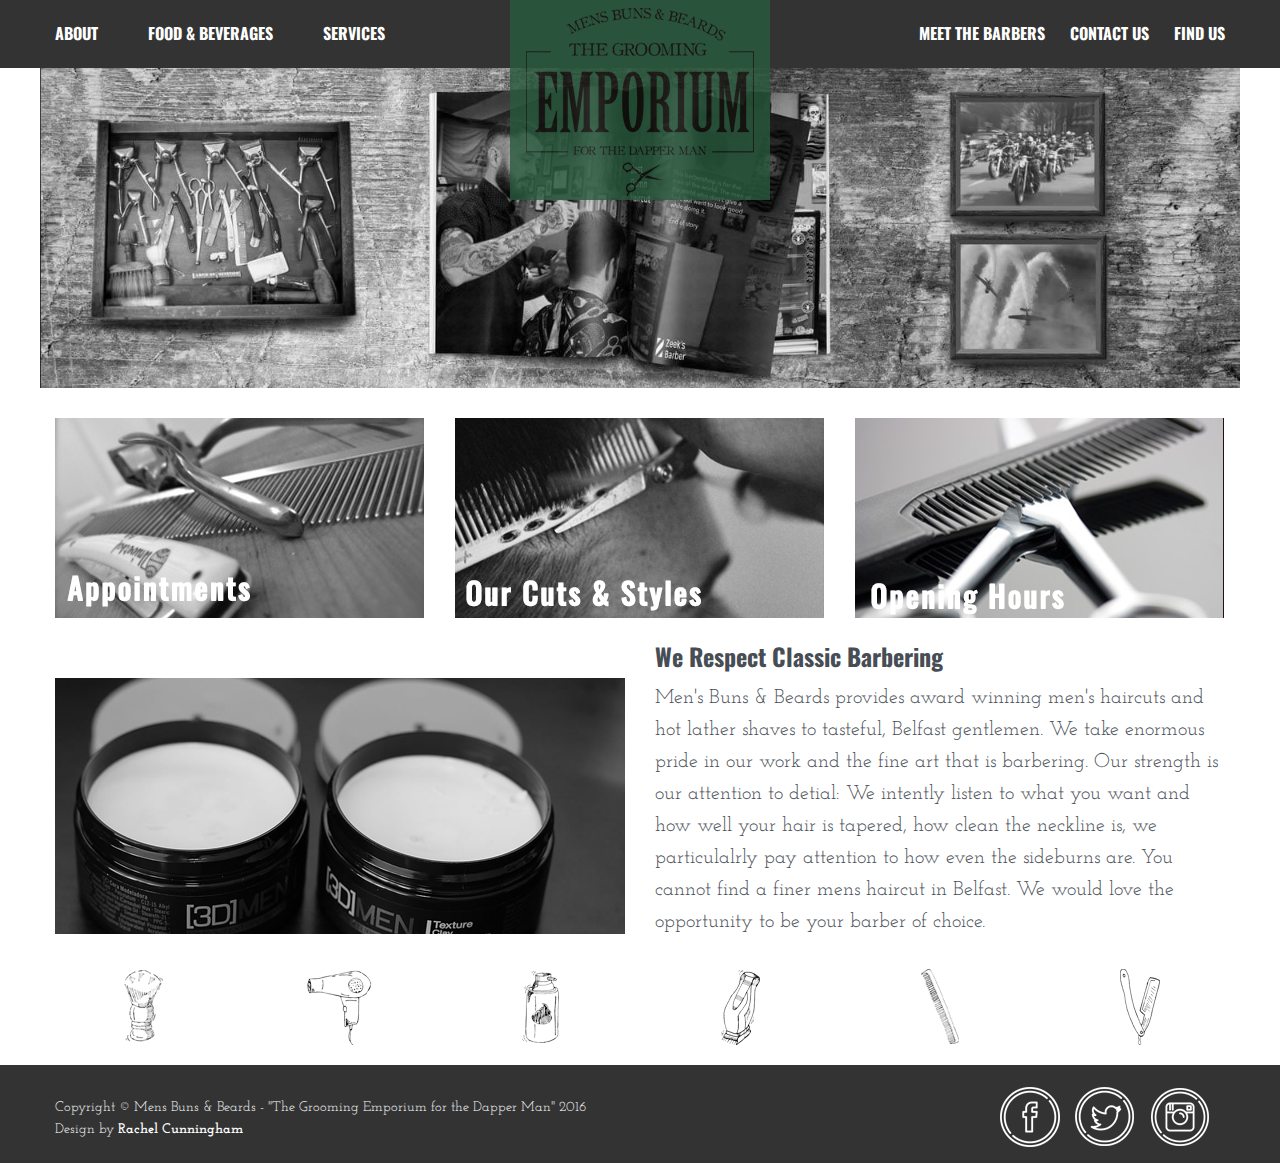
<file: index.html>
<!doctype html>
<html class="no-js" lang="en">
  <head>
    <meta charset="utf-8" />
    <meta http-equiv="x-ua-compatible" content="ie=edge">
    <meta name="viewport" content="width=device-width, initial-scale=1.0" />
    <title>MENS BUNS & BEARDS - "A GROOMING EMPORIUM FOR THE DAPPER MAN"           </title>
    <link rel="stylesheet" href="css/foundation.min.css" />
    <link rel="stylesheet" href="css/style.css" />
    <link href='https://fonts.googleapis.com/css?family=Josefin+Slab' rel='stylesheet' type='text/css'>
    <link href='https://fonts.googleapis.com/css?family=Oswald' rel='stylesheet' type='text/css'>
  </head>
  <body>

<div class="header-block">
  <div class="row">
      
        <div class="large-5 medium-4 small-12 columns">
            <ul class="navigation-left">
                <li><a href="about.html">ABOUT</a></li>
                <li><a href="food.html">FOOD & BEVERAGES</a></li>
                <li><a href="services.html">SERVICES</a></li>
            </ul>
        </div><!-- End Div Navigation Left -->
      
         <div class="large-2 large-centered medium-4 small-2 columns" id="logo-block">
            <div id="green-block">
                <a href="index.html"><img src="img/mbbweblogo.png" alt="mens buns and beards logo"></a>
            </div>
        </div><!-- End Div Green Block-->
      
         <div class="large-5 medium-4 small-12 columns">
            <ul class="navigation-right">
                <li><a href="find.html">FIND US</a></li>
                <li><a href="contact.html">CONTACT US</a></li>
                <li><a href="barbersjames.html">MEET THE BARBERS</a></li>
            </ul>
        </div><!-- End Div Navigation Block -->
      
    </div><!-- End Div Row-->
</div><!--End Div Header Block -->

<div id="banner">
      <div class="row">
            <img class="header" src="img/home.png" alt="Magazine Home Page Image">
      </div><!-- End Div Row-->
</div><!-- End Div Banner -->
    
      
      
<div class="row about-section">
        <div class="large-4 medium-4 small-4 columns">
               <div id="linkstext">
                    <div id="linksimages">
                        <div id="links-text">
                        </div><!-- End Div Links Text-->
                    </div><!-- End Div Links Images -->
                                <a href="contact.html"><img class="hover" src="img/comblink.png" alt="comb and scissors link"></a>
                </div><!-- End Div Links Text-->
        </div><!-- End Div -->
        
        <div class="large-4 medium-4 small-4 columns">
                <div id="linkstext">
                    <div id="linksimages">
                        <div id="links-text"> 
                        </div><!-- End Div Links Text  -->
                    </div><!-- End Div Links Images -->     
                                <a href="services.html"><img class="hover" src="img/cuttinglink.png" alt="man getting hairbut link"></a>
                </div><!-- End Div Links Text -->
        </div><!-- End Div -->
    
        
        <div class="large-4 medium-4 small-4 columns">
                 <div id="linkstext">
                    <div id="linksimages">
                        <div id="links-text">
                        </div><!-- End Div Links Text-->
                    </div><!-- End Div Links Images -->               
                                <a href="find.html"><img class="hover" src="img/scissorslink.png" alt="scissor link"></a>
                </div><!-- End Div Links Text-->
        </div><!-- End Div Links Text-->
</div><!-- End Div Row About Section-->
    
    
<div class="row about-section">
        <div class="large-6 medium-12 small-12 columns">
            <div id="homescreenimage">
                <img src="img/gel.png" alt="Pot Of hairgel">
            </div><!-- End Div Home Screen Image -->
        </div><!-- End Div -->
    
        <div class="large-6 medium-12 small-12 columns">
            <h3><b>We Respect Classic Barbering</b></h3>
                <p> Men's Buns & Beards provides award winning men's haircuts and hot                    lather shaves to tasteful, Belfast gentlemen. We take enormous pride in our work and the fine art that is barbering. Our strength is our attention to detial: We intently listen to what you want and how well your hair is tapered, how clean the neckline is, we particulalrly pay attention to how even the sideburns are. You cannot find a finer mens    haircut in Belfast. We would love the opportunity to be your barber of              choice.</p>
        </div><!-- End Div About Info -->
        
        <div class="large-2 medium-4 small-4 columns">
            <div id="sketches">
                <img src="img/dusterbrush.png" alt="Duster Brush Sketch">
            </div><!-- End Div Sketches-->
        </div><!-- End Div -->
        
        <div class="large-2 medium-4 small-4 columns">
           <div id="sketches">
                <img src="img/hairdryer.png" alt="Hairdryer sketch">
           </div><!-- End Div Sketches -->
        </div><!-- End Div -->
        
        <div class="large-2 medium-4 small-4 columns">
           <div id="sketches">
                <img src="img/shavingfoam.png" alt="Shaving foam can sketch">
           </div><!-- End Div Sketches-->
        </div><!-- End Div -->
        
        <div class="large-2 medium-4 small-4 columns">
           <div id="sketches">
                <img src="img/shaver.png" alt="electric shaver sketch">
           </div><!-- End Div Sketches-->
        </div><!-- End Div -->
        
        <div class="large-2 medium-4 small-4 columns">
           <div id="sketches">
                <img src="img/combsketch.png" alt="comb sketch">
           </div><!-- End Div SKetches-->
        </div><!-- End Div -->
        
        <div class="large-2 medium-4 small-4 columns">
           <div id="sketches">
                <img src="img/razorblade.png" alt="razorblade sketch">
           </div><!-- End Div Sketches -->
        </div><!-- End Div -->
    
        
</div><!-- End Div Row About Section -->
      
    
<section id="footer">
    <div class="row">  
        <div class="large-6  medium-6 small-6 columns"> 
            <p class="text-left">
                Copyright &copy; Mens Buns & Beards - "The Grooming Emporium for                     the Dapper Man" 2016 <br /> Design by 
            <a href="mailto:rachel.cunningham99@yahoo.com">Rachel                                     Cunningham</a></p>
        </div><!-- End Div -->
        
        
    <div class="large-6  medium-6 small-6 columns">
            <p class="text-right"> 
               <a href="http://visitbelfast.com/" target="_blank">
                <img src="img/instagram1.png" name="instagram" alt="instagram logo">
                </a> 
            </p>

           
            <p class="text-right"> 
                <a href="http://www.belfasttelegraph.co.uk/" target="_blank">
                <img src="img/twitter.png" name="twitter" alt="twitter logo"> 
                </a>
            </p>
        
            
             <p class="text-right"> 
               <a href="http://www.belfastcity.gov.uk/" target="_blank">
                <img src="img/facebook.png" name="facebook" alt="facebook logo"> 
                </a>
             </p>
    </div><!-- End Div -->


    </div><!-- End Div Row -->
    
    
</section><!--Section End Footer-->

    <script src="js/vendor/jquery.min.js"></script>
    <script src="js/vendor/what-input.min.js"></script>
    <script src="js/foundation.min.js"></script>
    <script src="js/app.js"></script>
  </body>
</html>
</file>
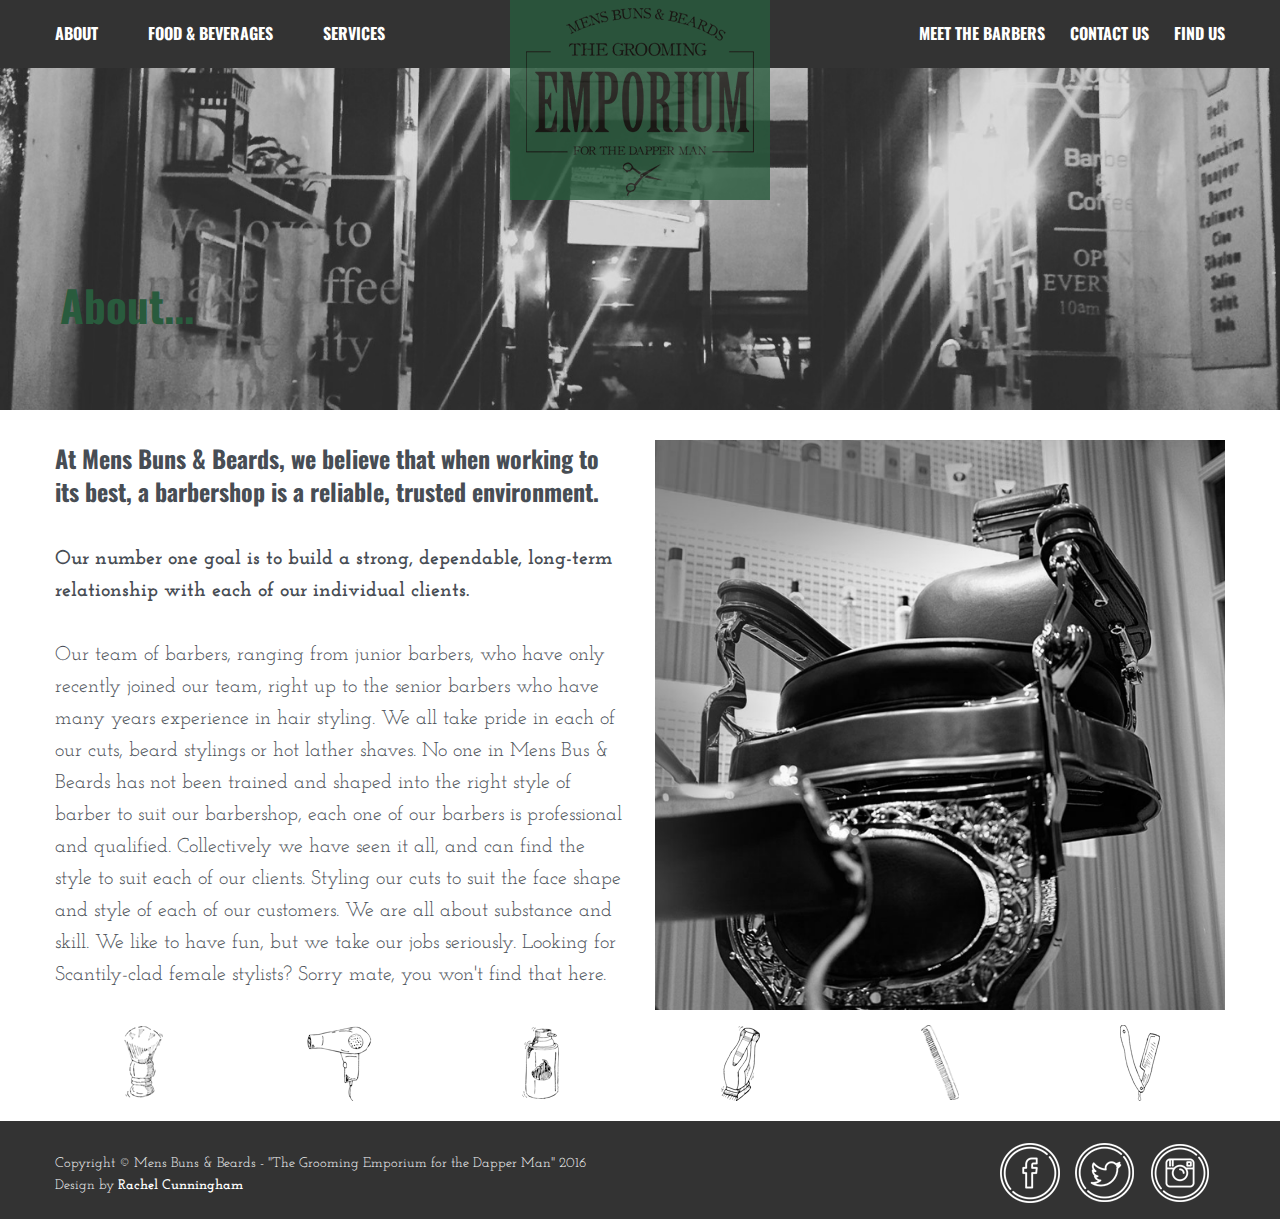
<file: about.html>
<!doctype html>
<html class="no-js" lang="en">
  <head>
    <meta charset="utf-8" />
    <meta http-equiv="x-ua-compatible" content="ie=edge">
    <meta name="viewport" content="width=device-width, initial-scale=1.0" />
    <title>ABOUT/MENS BUNS & BEARDS - "A GROOMING EMPORIUM FOR THE DAPPER MAN"</title>
    <link rel="stylesheet" href="css/foundation.min.css" />
    <link rel="stylesheet" href="css/style.css" />
    <link href='https://fonts.googleapis.com/css?family=Josefin+Slab' rel='stylesheet' type='text/css'>
    <link href='https://fonts.googleapis.com/css?family=Oswald' rel='stylesheet' type='text/css'>
  </head>
  <body>

<div class="header-block">
  <div class="row">
      
        <div class="large-5 medium-4 small-12 columns">
            <ul class="navigation-left">
                <li><a href="about.html">ABOUT</a></li>
                <li><a href="food.html">FOOD & BEVERAGES</a></li>
                <li><a href="services.html">SERVICES</a></li>
            </ul>
        </div><!-- End Div Navigation Left -->
      
         <div class="large-2 large-centered medium-4 small-2 columns" id="logo-block">
            <div id="green-block">
                <a href="index.html"><img src="img/mbbweblogo.png" alt="mens buns and beards logo"></a>
            </div>
        </div><!-- End Div Green Block-->
      
         <div class="large-5 medium-4 small-12 columns">
            <ul class="navigation-right">
                <li><a href="find.html">FIND US</a></li>
                <li><a href="contact.html">CONTACT US</a></li>
                <li><a href="barbersjames.html">MEET THE BARBERS</a></li>
            </ul>
        </div><!-- End Div Navigation Block -->
      
    </div><!-- End Div Row-->
</div><!--End Div Header Block -->

<div id="banner">
    <div class="row">
       <div id="overlay-text">
           <h2>About...</h2>
       </div><!-- End Div Overlay-Text -->
    </div><!-- End Div Row -->
            <img class="header" src="img/about.png" alt="barbershop window display">
</div><!-- End Div Banner -->
    
    
    
<div class="row about-section">
    <div id="about-text">
        <div class="large-6 medium-12 small-12 columns">
               <h3><b>At Mens Buns & Beards, we believe that when working to its best, a barbershop is a reliable, trusted environment.</b></h3>
                                                                        <br>
               <p><b>Our number one goal is to build a strong, dependable, long-term relationship with each of our individual clients.</b>
                                                                        <br>
                                                                        <br>
                    Our team of barbers, ranging from junior barbers, who have only recently joined our team, right up to the senior barbers who have many years experience in hair styling. We all take pride in each of our cuts, beard stylings or hot lather shaves. No one in Mens Bus & Beards has not been trained and shaped into the right style of barber to suit our barbershop, each one of our barbers is professional and qualified. Collectively we have seen it all, and can find the style to suit each of our clients. Styling our cuts to suit the face shape and style of each of our customers. We are all about substance and skill. We like to have fun, but we take our jobs seriously. Looking for Scantily-clad female stylists? Sorry mate, you won't find that here.</p>
        </div><!-- End Div -->  
    </div><!-- End Div About Text -->
        
    <div id="about-image">
        <div class="large-6 medium-12 small-12 columns">
            <img src="img/barberchair.png" alt="vintage style barbershop chair">  
        </div><!-- End Div -->
    </div><!-- End Div About Image -->
    
    
</div><!-- End Div About-Section-->
      
    
<div class="row about-section">
        <div class="large-8 large-centered medium-12 small-12 columns"> 
            
        </div><!-- End Div -->
    
        
        <div class="large-2 medium-4 small-4 columns">
            <div id="sketches">
                <img src="img/dusterbrush.png" alt="Duster Brush Sketch">
            </div><!-- End Div Sketches-->
        </div><!-- End Div -->
        
        <div class="large-2 medium-4 small-4 columns">
           <div id="sketches">
                <img src="img/hairdryer.png" alt="Hairdryer sketch">
           </div><!-- End Div Sketches -->
        </div><!-- End Div -->
        
        <div class="large-2 medium-4 small-4 columns">
           <div id="sketches">
                <img src="img/shavingfoam.png" alt="Shaving foam can sketch">
           </div><!-- End Div Sketches-->
        </div><!-- End Div -->
        
        <div class="large-2 medium-4 small-4 columns">
           <div id="sketches">
                <img src="img/shaver.png" alt="electric shaver sketch">
           </div><!-- End Div Sketches-->
        </div><!-- End Div -->
        
        <div class="large-2 medium-4 small-4 columns">
           <div id="sketches">
                <img src="img/combsketch.png" alt="comb sketch">
           </div><!-- End Div SKetches-->
        </div><!-- End Div -->
        
        <div class="large-2 medium-4 small-4 columns">
           <div id="sketches">
                <img src="img/razorblade.png" alt="razorblade sketch">
           </div><!-- End Div Sketches -->
        </div><!-- End Div -->
        
</div><!-- End Div About Section-->
    
<section id="footer">
    <div class="row">  
        <div class="large-6  medium-6 small-6 columns"> 
            <p class="text-left">
                Copyright &copy; Mens Buns & Beards - "The Grooming Emporium for                     the Dapper Man" 2016 <br /> Design by 
            <a href="mailto:rachel.cunningham99@yahoo.com">Rachel                                     Cunningham</a></p>
        </div><!-- End Div -->
        
        
    <div class="large-6  medium-6 small-6 columns">
            <p class="text-right"> 
               <a href="http://visitbelfast.com/" target="_blank">
                <img src="img/instagram1.png" name="instagram" alt="instagram logo">
                </a> 
            </p>

           
            <p class="text-right"> 
                <a href="http://www.belfasttelegraph.co.uk/" target="_blank">
                <img src="img/twitter.png" name="twitter" alt="twitter logo"> 
                </a>
            </p>
        
            
             <p class="text-right"> 
               <a href="http://www.belfastcity.gov.uk/" target="_blank">
                <img src="img/facebook.png" name="facebook" alt="facebook logo"> 
                </a>
             </p>
    </div><!-- End Div -->


    </div><!-- End Div Row -->
    
    
</section><!--Section End Footer-->
    <script src="js/vendor/jquery.min.js"></script>
    <script src="js/vendor/what-input.min.js"></script>
    <script src="js/foundation.min.js"></script>
    <script src="js/app.js"></script>
  </body>
</html>
</file>
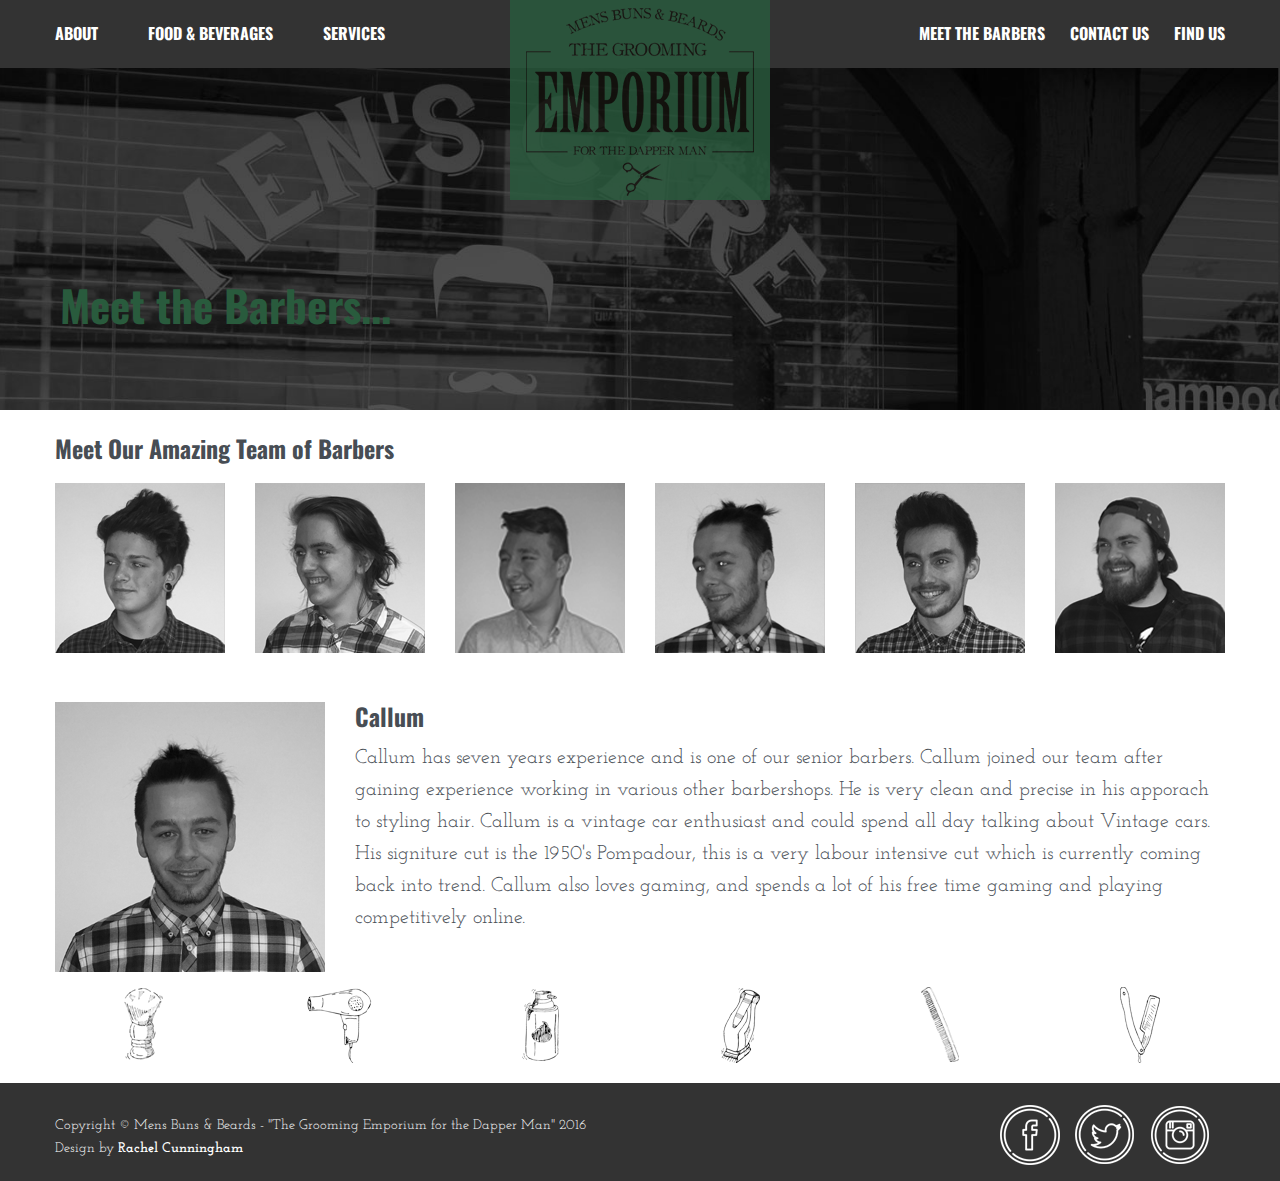
<file: barberscallum.html>
<!doctype html>
<html class="no-js" lang="en">
  <head>
    <meta charset="utf-8" />
    <meta http-equiv="x-ua-compatible" content="ie=edge">
    <meta name="viewport" content="width=device-width, initial-scale=1.0" />
    <title>CALLUMBARBERS/MENS BUNS & BEARDS - "A GROOMING EMPORIUM FOR THE DAPPER MAN"</title>
    <link rel="stylesheet" href="css/foundation.min.css" />
    <link rel="stylesheet" href="css/style.css" />
    <link href='https://fonts.googleapis.com/css?family=Josefin+Slab' rel='stylesheet' type='text/css'>
    <link href='https://fonts.googleapis.com/css?family=Oswald' rel='stylesheet' type='text/css'>
  </head>
  <body>

<div class="header-block">
  <div class="row">
      
        <div class="large-5 medium-4 small-12 columns">
            <ul class="navigation-left">
                <li><a href="about.html">ABOUT</a></li>
                <li><a href="food.html">FOOD & BEVERAGES</a></li>
                <li><a href="services.html">SERVICES</a></li>
            </ul>
        </div><!-- End Div Navigation Left -->
      
         <div class="large-2 large-centered medium-4 small-2 columns" id="logo-block">
            <div id="green-block">
                <a href="index.html"><img src="img/mbbweblogo.png" alt="mens buns and beards logo"></a>
            </div>
        </div><!-- End Div Green Block-->
      
         <div class="large-5 medium-4 small-12 columns">
            <ul class="navigation-right">
                <li><a href="find.html">FIND US</a></li>
                <li><a href="contact.html">CONTACT US</a></li>
                <li><a href="barbersjames.html">MEET THE BARBERS</a></li>
            </ul>
        </div><!-- End Div Navigation Block -->
      
    </div><!-- End Div Row-->
</div><!--End Div Header Block -->

<div id="banner">
      <div class="row">
            <div id="overlay-text">
                <h2>Meet the Barbers...</h2>
            </div><!-- End Div Overlay-Text-->
      </div><!-- End Div Row -->
                <img class="header" src="img/barbers.png">
</div><!-- End Div Banner -->
    
    
<div class="row about-section">
        <div id="meetbarbers">
            <h3><b>Meet Our Amazing Team of Barbers</b></h3>
        </div><!-- End Div Meetbarbers-->
        
        <div class="large-2 medium-4 small-6 columns">
            <div id="barbersimage">
                <a href="barbersjames.html">
                    <img class="hover" src="img/jamesside.png" alt="side view image of james the barber">
                </a>
            </div><!-- End Div barbersimage-->
        </div><!-- End Div -->
        
         <div class="large-2 medium-4 small-6 columns">
            <div id="barbersimage">
                <a href="barbersscott.html">
                    <img class="hover" src="img/scottside.png" alt="side view image of scott the barber">
                </a>
            </div><!-- End Div barbersimage-->
         </div><!-- End Div -->
        
         <div class="large-2 medium-4 small-6 columns">
            <div id="barbersimage">
                <a href="barbersluke.html">
                    <img class="hover" src="img/lukeside.png" alt="side view image of luke the barber">
                </a>
            </div><!-- End Div barbersimage -->
         </div><!-- End Div -->
        
         <div class="large-2 medium-4 small-6 columns">
            <div id="barbersimage">
                <a href="barberscallum.html">
                    <img class="hover" src="img/callumside.png" alt="side view of callum the barber">
                </a>
            </div><!-- End Div barbersimage -->
         </div><!-- End Div -->
        
         <div class="large-2 medium-4 small-6 columns">
            <div id="barbersimage">
                <a href="barbersethan.html">
                    <img class="hover" src="img/ethanside.png" alt="side view of ethan the barber">
                </a>
            </div><!-- End Div barbersimage -->
         </div><!-- End Div -->
        
         <div class="large-2 medium-4 small-6 columns">
            <div id="barbersimage">
                <a href="barbersgarry.html">
                    <img class="hover" src="img/garryside.png" alt="side view of garry the barber">
                </a>
            </div><!-- End Div barbersimage -->
         </div><!-- End Div -->
        
        <div class="large-3 medium-4 small-12 columns">
            <div id="barberprofile">
                <img src="img/callumprofile.png" alt="front view of callum the barber">
            </div><!-- End Div Barbersprofile -->
        </div><!-- End Div -->
        
        <div class="large-9 medium-8 small-12 columns">
            <div id="barberprofiletext">
                <h3><b>Callum</b></h3>
                    <p>Callum has seven years experience and is one of our senior barbers. Callum joined our team after gaining experience working in various other barbershops. He is very clean and precise in his apporach to styling hair. Callum is a vintage car enthusiast and could spend all day talking about Vintage cars. His signiture cut is the 1950's Pompadour, this is a very labour intensive cut which is currently coming back into trend. Callum also loves gaming, and spends a lot of his free time gaming and playing competitively online. </p>
            </div><!-- End Div Barbersprofile-->
        </div><!-- End Div -->
        
</div><!-- End Div Row About-section -->
      
      
      
<div class="row about-section">
        <div class="large-8 large-centered medium-12 small-12 columns">
            
        </div><!-- End Div -->
        
        <div class="large-2 medium-4 small-4 columns">
            <div id="sketches">
                <img src="img/dusterbrush.png" alt="Duster Brush Sketch">
            </div><!-- End Div Sketches-->
        </div><!-- End Div -->
        
        <div class="large-2 medium-4 small-4 columns">
           <div id="sketches">
                <img src="img/hairdryer.png" alt="Hairdryer sketch">
           </div><!-- End Div Sketches -->
        </div><!-- End Div -->
        
        <div class="large-2 medium-4 small-4 columns">
           <div id="sketches">
                <img src="img/shavingfoam.png" alt="Shaving foam can sketch">
           </div><!-- End Div Sketches-->
        </div><!-- End Div -->
        
        <div class="large-2 medium-4 small-4 columns">
           <div id="sketches">
                <img src="img/shaver.png" alt="electric shaver sketch">
           </div><!-- End Div Sketches-->
        </div><!-- End Div -->
        
        <div class="large-2 medium-4 small-4 columns">
           <div id="sketches">
                <img src="img/combsketch.png" alt="comb sketch">
           </div><!-- End Div SKetches-->
        </div><!-- End Div -->
        
        <div class="large-2 medium-4 small-4 columns">
           <div id="sketches">
                <img src="img/razorblade.png" alt="razorblade sketch">
           </div><!-- End Div Sketches -->
        </div><!-- End Div -->
    
        
</div><!-- End Div Row About-Section -->
    
    
<section id="footer">
    <div class="row">  
        <div class="large-6  medium-6 small-6 columns"> 
            <p class="text-left">
                Copyright &copy; Mens Buns & Beards - "The Grooming Emporium for                     the Dapper Man" 2016 <br /> Design by 
            <a href="mailto:rachel.cunningham99@yahoo.com">Rachel                                     Cunningham</a></p>
        </div><!-- End Div -->
        
        
    <div class="large-6  medium-6 small-6 columns">
            <p class="text-right"> 
               <a href="http://visitbelfast.com/" target="_blank">
                <img src="img/instagram1.png" name="instagram" alt="instagram logo">
                </a> 
            </p>

           
            <p class="text-right"> 
                <a href="http://www.belfasttelegraph.co.uk/" target="_blank">
                <img src="img/twitter.png" name="twitter" alt="twitter logo"> 
                </a>
            </p>
        
            
             <p class="text-right"> 
               <a href="http://www.belfastcity.gov.uk/" target="_blank">
                <img src="img/facebook.png" name="facebook" alt="facebook logo"> 
                </a>
             </p>
    </div><!-- End Div -->


    </div><!-- End Div Row -->
    
    
</section><!--Section End Footer-->

    <script src="js/vendor/jquery.min.js"></script>
    <script src="js/vendor/what-input.min.js"></script>
    <script src="js/foundation.min.js"></script>
    <script src="js/app.js"></script>
  </body>
</html>
</file>
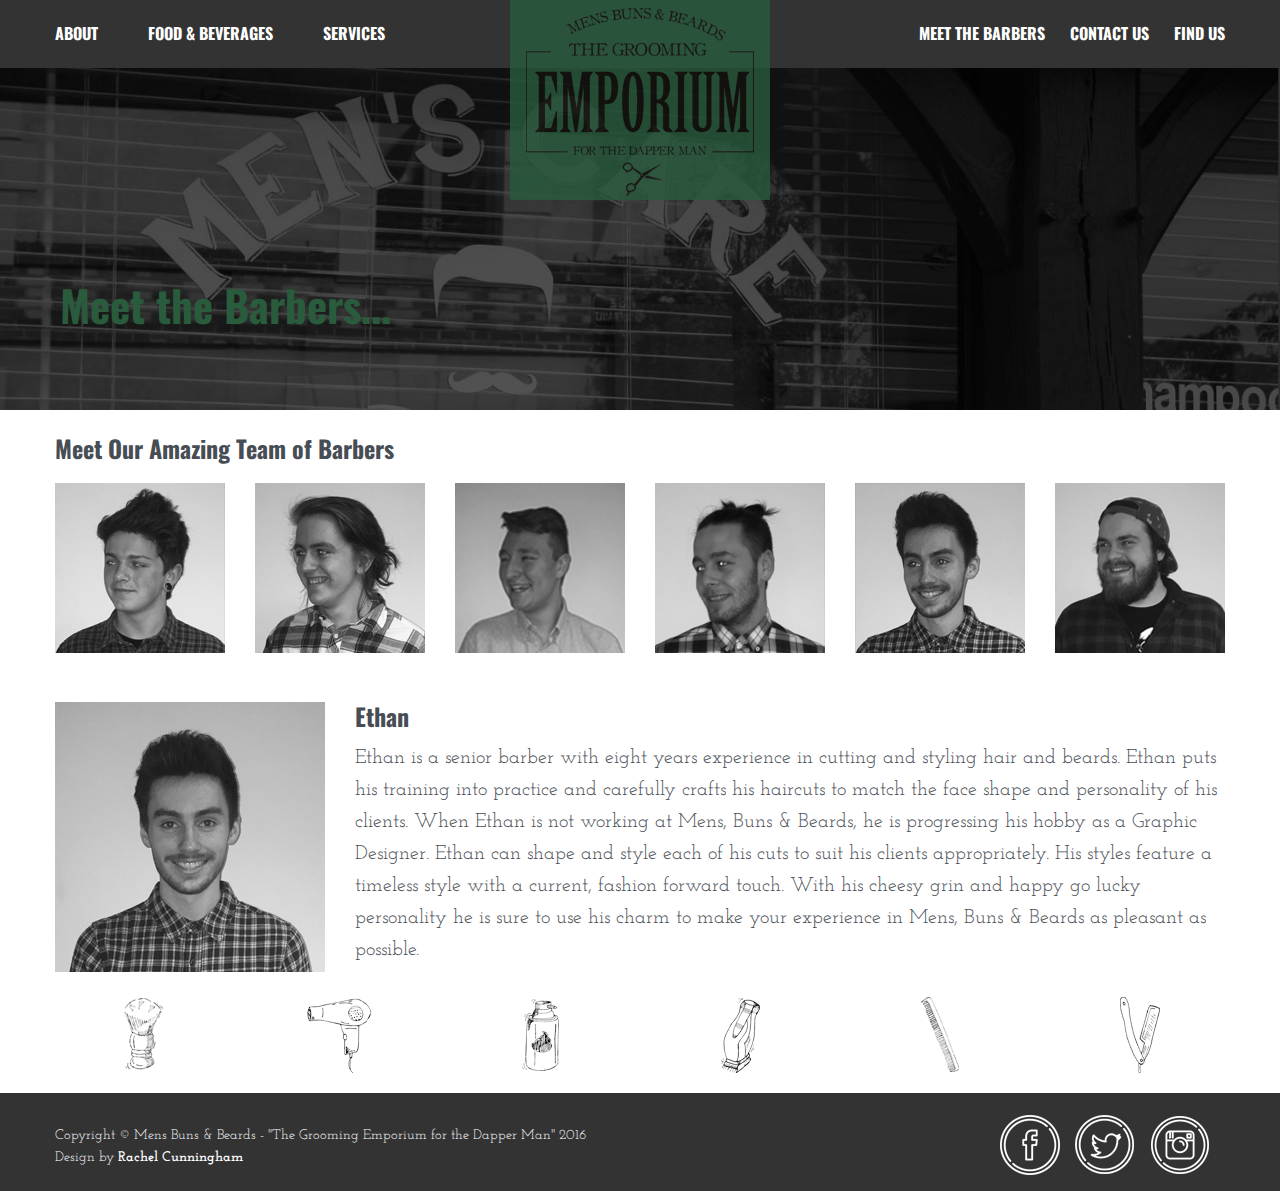
<file: barbersethan.html>
<!doctype html>
<html class="no-js" lang="en">
  <head>
    <meta charset="utf-8" />
    <meta http-equiv="x-ua-compatible" content="ie=edge">
    <meta name="viewport" content="width=device-width, initial-scale=1.0" />
    <title>ETHANBARBERS/MENS BUNS & BEARDS - "A GROOMING EMPORIUM FOR THE DAPPER MAN"</title>
    <link rel="stylesheet" href="css/foundation.min.css" />
    <link rel="stylesheet" href="css/style.css" />
    <link href='https://fonts.googleapis.com/css?family=Josefin+Slab' rel='stylesheet' type='text/css'>
    <link href='https://fonts.googleapis.com/css?family=Oswald' rel='stylesheet' type='text/css'>
  </head>
  <body>

<div class="header-block">
  <div class="row">
      
        <div class="large-5 medium-4 small-12 columns">
            <ul class="navigation-left">
                <li><a href="about.html">ABOUT</a></li>
                <li><a href="food.html">FOOD & BEVERAGES</a></li>
                <li><a href="services.html">SERVICES</a></li>
            </ul>
        </div><!-- End Div Navigation Left -->
      
         <div class="large-2 large-centered medium-4 small-2 columns" id="logo-block">
            <div id="green-block">
                <a href="index.html"><img src="img/mbbweblogo.png" alt="mens buns and beards logo"></a>
            </div>
        </div><!-- End Div Green Block-->
      
         <div class="large-5 medium-4 small-12 columns">
            <ul class="navigation-right">
                <li><a href="find.html">FIND US</a></li>
                <li><a href="contact.html">CONTACT US</a></li>
                <li><a href="barbersjames.html">MEET THE BARBERS</a></li>
            </ul>
        </div><!-- End Div Navigation Block -->
      
    </div><!-- End Div Row-->
</div><!--End Div Header Block -->
<div id="banner">
      <div class="row">
            <div id="overlay-text">
                <h2>Meet the Barbers...</h2>
            </div><!-- End Div Overlay Text -->
      </div><!-- End Div Row-->
    <img class="header" src="img/barbers.png">
</div><!-- End Div Banner -->
    
    
<div class="row about-section">
        <div id="meetbarbers">
            <h3><b>Meet Our Amazing Team of Barbers</b></h3>
        </div><!-- End Div Meet barbers -->
        
              
        <div class="large-2 medium-4 small-6 columns">
            <div id="barbersimage">
                <a href="barbersjames.html">
                    <img class="hover" src="img/jamesside.png" alt="side view image of james the barber">
                </a>
            </div><!-- End Div barbersimage-->
        </div><!-- End Div -->
        
         <div class="large-2 medium-4 small-6 columns">
            <div id="barbersimage">
                <a href="barbersscott.html">
                    <img class="hover" src="img/scottside.png" alt="side view image of scott the barber">
                </a>
            </div><!-- End Div barbersimage-->
         </div><!-- End Div -->
        
         <div class="large-2 medium-4 small-6 columns">
            <div id="barbersimage">
                <a href="barbersluke.html">
                    <img class="hover" src="img/lukeside.png" alt="side view image of luke the barber">
                </a>
            </div><!-- End Div barbersimage -->
         </div><!-- End Div -->
        
         <div class="large-2 medium-4 small-6 columns">
            <div id="barbersimage">
                <a href="barberscallum.html">
                    <img class="hover" src="img/callumside.png" alt="side view of callum the barber">
                </a>
            </div><!-- End Div barbersimage -->
         </div><!-- End Div -->
        
         <div class="large-2 medium-4 small-6 columns">
            <div id="barbersimage">
                <a href="barbersethan.html">
                    <img class="hover" src="img/ethanside.png" alt="side view of ethan the barber">
                </a>
            </div><!-- End Div barbersimage -->
         </div><!-- End Div -->
        
         <div class="large-2 medium-4 small-6 columns">
            <div id="barbersimage">
                <a href="barbersgarry.html">
                    <img class="hover" src="img/garryside.png" alt="side view of garry the barber">
                </a>
            </div><!-- End Div barbersimage -->
         </div><!-- End Div -->
        <div class="large-3 medium-4 small-12 columns">
            <div id="barberprofile">
                    <img src="img/ethanprofile.png" alt="front view of ethan the barber">
            </div><!-- End Div Barbersprofile-->
        </div><!-- End Div -->
        
        <div class="large-9 medium-8 small-12 columns">
            <div id="barberprofiletext">
                <h3><b>Ethan</b></h3>
                    <p>Ethan is a senior barber with eight years experience in cutting and styling hair and beards. Ethan puts his training into practice and carefully crafts his haircuts to match the face shape and personality of his clients. When Ethan is not working at Mens, Buns & Beards, he is progressing his hobby as a Graphic Designer. Ethan can shape and style each of his cuts to suit his clients appropriately. His styles feature a timeless style with a current, fashion forward touch. With his cheesy grin and happy go lucky personality he is sure to use his charm to make your experience in Mens, Buns & Beards as pleasant as possible.  
                    </p>
            </div><!-- End Div Barbersprofiletext -->
        </div><!-- End Div -->
        
</div><!-- End Div Row About-Section -->
      
     
    
<div class="row about-section">
        <div class="large-8 large-centered medium-12 small-12 columns">
            
        </div><!-- End Div -->
        
        <div class="large-2 medium-4 small-4 columns">
            <div id="sketches">
                <img src="img/dusterbrush.png" alt="Duster Brush Sketch">
            </div><!-- End Div Sketches-->
        </div><!-- End Div -->
        
        <div class="large-2 medium-4 small-4 columns">
           <div id="sketches">
                <img src="img/hairdryer.png" alt="Hairdryer sketch">
           </div><!-- End Div Sketches -->
        </div><!-- End Div -->
        
        <div class="large-2 medium-4 small-4 columns">
           <div id="sketches">
                <img src="img/shavingfoam.png" alt="Shaving foam can sketch">
           </div><!-- End Div Sketches-->
        </div><!-- End Div -->
        
        <div class="large-2 medium-4 small-4 columns">
           <div id="sketches">
                <img src="img/shaver.png" alt="electric shaver sketch">
           </div><!-- End Div Sketches-->
        </div><!-- End Div -->
        
        <div class="large-2 medium-4 small-4 columns">
           <div id="sketches">
                <img src="img/combsketch.png" alt="comb sketch">
           </div><!-- End Div SKetches-->
        </div><!-- End Div -->
        
        <div class="large-2 medium-4 small-4 columns">
           <div id="sketches">
                <img src="img/razorblade.png" alt="razorblade sketch">
           </div><!-- End Div Sketches -->
        </div><!-- End Div -->
    
        
</div><!-- End Div Row About-Section -->
    
    
<section id="footer">
    <div class="row">  
        <div class="large-6  medium-6 small-6 columns"> 
            <p class="text-left">
                Copyright &copy; Mens Buns & Beards - "The Grooming Emporium for                     the Dapper Man" 2016 <br /> Design by 
            <a href="mailto:rachel.cunningham99@yahoo.com">Rachel                                     Cunningham</a></p>
        </div><!-- End Div -->
        
        
    <div class="large-6  medium-6 small-6 columns">
            <p class="text-right"> 
               <a href="http://visitbelfast.com/" target="_blank">
                <img src="img/instagram1.png" name="instagram" alt="instagram logo">
                </a> 
            </p>

           
            <p class="text-right"> 
                <a href="http://www.belfasttelegraph.co.uk/" target="_blank">
                <img src="img/twitter.png" name="twitter" alt="twitter logo"> 
                </a>
            </p>
        
            
             <p class="text-right"> 
               <a href="http://www.belfastcity.gov.uk/" target="_blank">
                <img src="img/facebook.png" name="facebook" alt="facebook logo"> 
                </a>
             </p>
    </div><!-- End Div -->


    </div><!-- End Div Row -->
    
    
</section><!--Section End Footer-->
   
   
    <script src="js/vendor/jquery.min.js"></script>
    <script src="js/vendor/what-input.min.js"></script>
    <script src="js/foundation.min.js"></script>
    <script src="js/app.js"></script>
  </body>
</html>
</file>
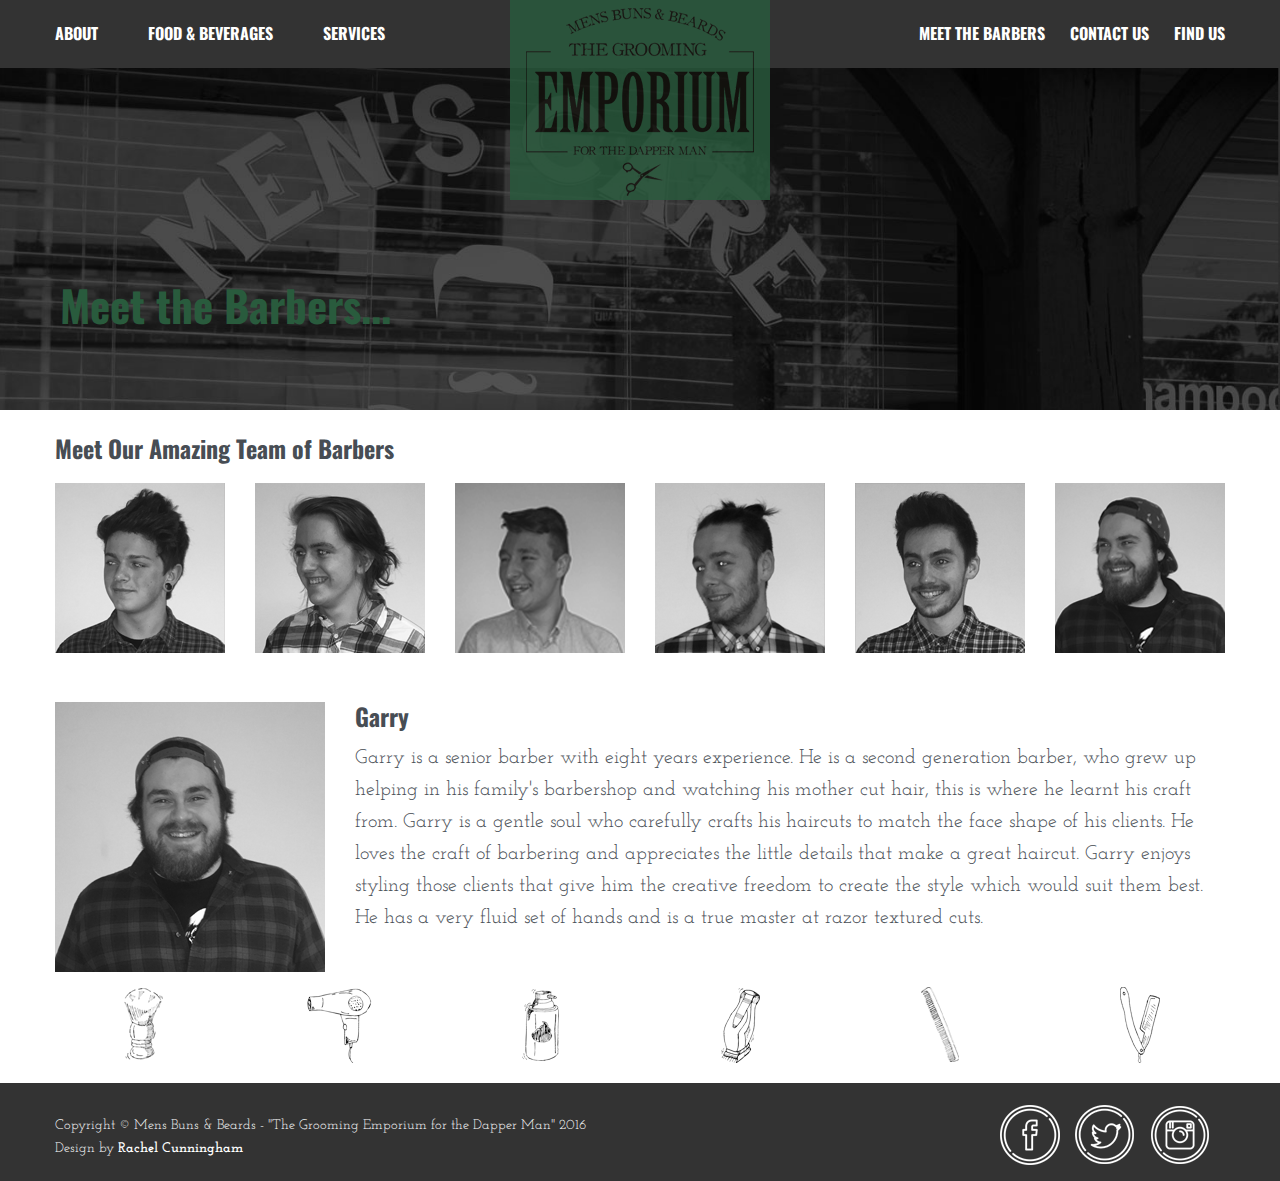
<file: barbersgarry.html>
<!doctype html>
<html class="no-js" lang="en">
  <head>
    <meta charset="utf-8" />
    <meta http-equiv="x-ua-compatible" content="ie=edge">
    <meta name="viewport" content="width=device-width, initial-scale=1.0" />
    <title>GARRYBARBERS/MENS BUNS & BEARDS - "A GROOMING EMPORIUM FOR THE DAPPER MAN"</title>
    <link rel="stylesheet" href="css/foundation.min.css" />
    <link rel="stylesheet" href="css/style.css" />
    <link href='https://fonts.googleapis.com/css?family=Josefin+Slab' rel='stylesheet' type='text/css'>
    <link href='https://fonts.googleapis.com/css?family=Oswald' rel='stylesheet' type='text/css'>
  </head>
  <body>

<div class="header-block">
  <div class="row">
      
        <div class="large-5 medium-4 small-12 columns">
            <ul class="navigation-left">
                <li><a href="about.html">ABOUT</a></li>
                <li><a href="food.html">FOOD & BEVERAGES</a></li>
                <li><a href="services.html">SERVICES</a></li>
            </ul>
        </div><!-- End Div Navigation Left -->
      
         <div class="large-2 large-centered medium-4 small-2 columns" id="logo-block">
            <div id="green-block">
                <a href="index.html"><img src="img/mbbweblogo.png" alt="mens buns and beards logo"></a>
            </div>
        </div><!-- End Div Green Block-->
      
         <div class="large-5 medium-4 small-12 columns">
            <ul class="navigation-right">
                <li><a href="find.html">FIND US</a></li>
                <li><a href="contact.html">CONTACT US</a></li>
                <li><a href="barbersjames.html">MEET THE BARBERS</a></li>
            </ul>
        </div><!-- End Div Navigation Block -->
      
    </div><!-- End Div Row-->
</div><!--End Div Header Block -->

<div id="banner">
      <div class="row">
            <div id="overlay-text">
                    <h2>Meet the Barbers...</h2>
            </div><!-- End Div Overlay-text-->
      </div><!-- End Div ROw -->
    <img class="header" src="img/barbers.png">
</div><!-- End Div Banner -->
    
    
<div class="row about-section">
        <div id="meetbarbers">
            <h3><b>Meet Our Amazing Team of Barbers</b></h3>
        </div><!-- End Div Meet Barbers-->
        
        <div class="large-2 medium-4 small-6 columns">
            <div id="barbersimage">
                <a href="barbersjames.html">
                    <img class="hover" src="img/jamesside.png" alt="side view image of james the barber">
                </a>
            </div><!-- End Div barbersimage-->
        </div><!-- End Div -->
        
         <div class="large-2 medium-4 small-6 columns">
            <div id="barbersimage">
                <a href="barbersscott.html">
                    <img class="hover" src="img/scottside.png" alt="side view image of scott the barber">
                </a>
            </div><!-- End Div barbersimage-->
         </div><!-- End Div -->
        
         <div class="large-2 medium-4 small-6 columns">
            <div id="barbersimage">
                <a href="barbersluke.html">
                    <img class="hover" src="img/lukeside.png" alt="side view image of luke the barber">
                </a>
            </div><!-- End Div barbersimage -->
         </div><!-- End Div -->
        
         <div class="large-2 medium-4 small-6 columns">
            <div id="barbersimage">
                <a href="barberscallum.html">
                    <img class="hover" src="img/callumside.png" alt="side view of callum the barber">
                </a>
            </div><!-- End Div barbersimage -->
         </div><!-- End Div -->
        
         <div class="large-2 medium-4 small-6 columns">
            <div id="barbersimage">
                <a href="barbersethan.html">
                    <img class="hover" src="img/ethanside.png" alt="side view of ethan the barber">
                </a>
            </div><!-- End Div barbersimage -->
         </div><!-- End Div -->
        
         <div class="large-2 medium-4 small-6 columns">
            <div id="barbersimage">
                <a href="barbersgarry.html">
                    <img class="hover" src="img/garryside.png" alt="side view of garry the barber">
                </a>
            </div><!-- End Div barbersimage -->
         </div><!-- End Div -->
        
        <div class="large-3 medium-4 small-12 columns">
            <div id="barberprofile">
                <img src="img/garryfront.png" alt="front view of garry the barber">
            </div><!-- End Div Barbersprofile -->
        </div><!-- End Div -->
        
        <div class="large-9 medium-8 small-12 columns">
            <div id="barberprofiletext">
                <h3><b>Garry</b></h3>
                    <p>Garry is a senior barber with eight years experience. He is a second generation barber, who grew up helping in his family's barbershop and watching his mother cut hair, this is where he learnt his craft from. Garry is a gentle soul who carefully crafts his haircuts to match the face shape of his clients. He loves the craft of barbering and appreciates the little details that make a great haircut. Garry enjoys styling those clients that give him the creative freedom to create the style which would suit them best. He has a very fluid set of hands and is a true master at razor textured cuts.
                    </p>
            </div><!-- End Div Barbersprofiletext-->
        </div><!-- End Div -->

      
</div><!-- End Div Row About-Section-->
      
      
      
    
<div class="row about-section">
        <div class="large-8 large-centered medium-12 small-12 columns">
            
        </div><!-- End Div -->
        
        <div class="large-2 medium-4 small-4 columns">
            <div id="sketches">
                <img src="img/dusterbrush.png" alt="Duster Brush Sketch">
            </div><!-- End Div Sketches-->
        </div><!-- End Div -->
        
        <div class="large-2 medium-4 small-4 columns">
           <div id="sketches">
                <img src="img/hairdryer.png" alt="Hairdryer sketch">
           </div><!-- End Div Sketches -->
        </div><!-- End Div -->
        
        <div class="large-2 medium-4 small-4 columns">
           <div id="sketches">
                <img src="img/shavingfoam.png" alt="Shaving foam can sketch">
           </div><!-- End Div Sketches-->
        </div><!-- End Div -->
        
        <div class="large-2 medium-4 small-4 columns">
           <div id="sketches">
                <img src="img/shaver.png" alt="electric shaver sketch">
           </div><!-- End Div Sketches-->
        </div><!-- End Div -->
        
        <div class="large-2 medium-4 small-4 columns">
           <div id="sketches">
                <img src="img/combsketch.png" alt="comb sketch">
           </div><!-- End Div SKetches-->
        </div><!-- End Div -->
        
        <div class="large-2 medium-4 small-4 columns">
           <div id="sketches">
                <img src="img/razorblade.png" alt="razorblade sketch">
           </div><!-- End Div Sketches -->
        </div><!-- End Div -->
    
        
</div><!-- End Div Row About-Section -->
    
    
<section id="footer">
    <div class="row">  
        <div class="large-6  medium-6 small-6 columns"> 
            <p class="text-left">
                Copyright &copy; Mens Buns & Beards - "The Grooming Emporium for                     the Dapper Man" 2016 <br /> Design by 
            <a href="mailto:rachel.cunningham99@yahoo.com">Rachel                                     Cunningham</a></p>
        </div><!-- End Div -->
        
        
    <div class="large-6  medium-6 small-6 columns">
            <p class="text-right"> 
               <a href="http://visitbelfast.com/" target="_blank">
                <img src="img/instagram1.png" name="instagram" alt="instagram logo">
                </a> 
            </p>

           
            <p class="text-right"> 
                <a href="http://www.belfasttelegraph.co.uk/" target="_blank">
                <img src="img/twitter.png" name="twitter" alt="twitter logo"> 
                </a>
            </p>
        
            
             <p class="text-right"> 
               <a href="http://www.belfastcity.gov.uk/" target="_blank">
                <img src="img/facebook.png" name="facebook" alt="facebook logo"> 
                </a>
             </p>
    </div><!-- End Div -->


    </div><!-- End Div Row -->
    
    
</section><!--Section End Footer-->

    <script src="js/vendor/jquery.min.js"></script>
    <script src="js/vendor/what-input.min.js"></script>
    <script src="js/foundation.min.js"></script>
    <script src="js/app.js"></script>
  </body>
</html>
</file>
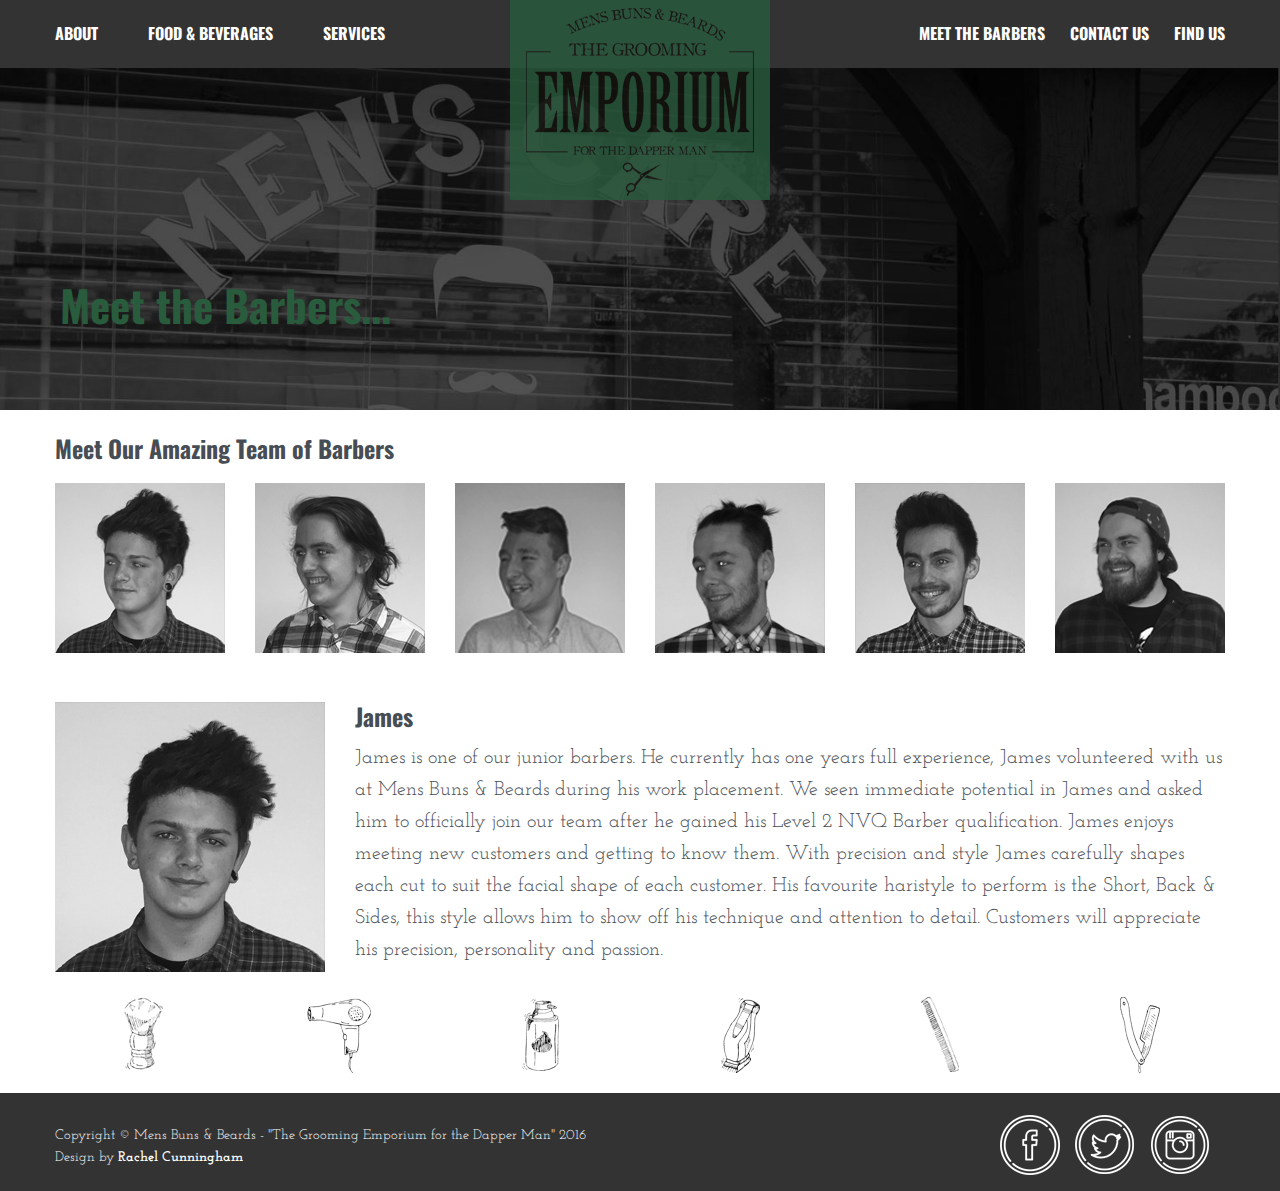
<file: barbersjames.html>
<!doctype html>
<html class="no-js" lang="en">
  <head>
    <meta charset="utf-8" />
    <meta http-equiv="x-ua-compatible" content="ie=edge">
    <meta name="viewport" content="width=device-width, initial-scale=1.0" />
    <title>JAMESBARBER/MENS BUNS & BEARDS - "A GROOMING EMPORIUM FOR THE DAPPER MAN"</title>
    <link rel="stylesheet" href="css/foundation.min.css" />
    <link rel="stylesheet" href="css/style.css" />
    <link href='https://fonts.googleapis.com/css?family=Josefin+Slab' rel='stylesheet' type='text/css'>
    <link href='https://fonts.googleapis.com/css?family=Oswald' rel='stylesheet' type='text/css'>
  </head>
  <body>

<div class="header-block">
  <div class="row">
      
        <div class="large-5 medium-4 small-12 columns">
            <ul class="navigation-left">
                <li><a href="about.html">ABOUT</a></li>
                <li><a href="food.html">FOOD & BEVERAGES</a></li>
                <li><a href="services.html">SERVICES</a></li>
            </ul>
        </div><!-- End Div Navigation Left -->
      
         <div class="large-2 large-centered medium-4 small-2 columns" id="logo-block">
            <div id="green-block">
                <a href="index.html"><img src="img/mbbweblogo.png" alt="mens buns and beards logo"></a>
            </div>
        </div><!-- End Div Green Block-->
      
         <div class="large-5 medium-4 small-12 columns">
            <ul class="navigation-right">
                <li><a href="find.html">FIND US</a></li>
                <li><a href="contact.html">CONTACT US</a></li>
                <li><a href="barbersjames.html">MEET THE BARBERS</a></li>
            </ul>
        </div><!-- End Div Navigation Block -->
      
    </div><!-- End Div Row-->
</div><!--End Div Header Block -->
      
      
<div id="banner">
      <div class="row">
        <div id="overlay-text">
            <h2>Meet the Barbers...</h2>
        </div>
      </div><!-- End Div Row -->
            <img class="header" src="img/barbers.png" alt="barbershop window image">
</div><!-- End Div Banner-->
    
    
<div class="row about-section">
        <div id="meetbarbers">
            <h3><b>Meet Our Amazing Team of Barbers</b></h3>
        </div><!-- End Div Meet the Barbers -->
        
        <div class="large-2 medium-4 small-6 columns">
            <div id="barbersimage">
                <a href="barbersjames.html">
                    <img class="hover" src="img/jamesside.png" alt="side view image of james the barber">
                </a>
            </div><!-- End Div barbersimage-->
        </div><!-- End Div -->
        
         <div class="large-2 medium-4 small-6 columns">
            <div id="barbersimage">
                <a href="barbersscott.html">
                    <img class="hover" src="img/scottside.png" alt="side view image of scott the barber">
                </a>
            </div><!-- End Div barbersimage-->
         </div><!-- End Div -->
        
         <div class="large-2 medium-4 small-6 columns">
            <div id="barbersimage">
                <a href="barbersluke.html">
                    <img class="hover" src="img/lukeside.png" alt="side view image of luke the barber">
                </a>
            </div><!-- End Div barbersimage -->
         </div><!-- End Div -->
        
         <div class="large-2 medium-4 small-6 columns">
            <div id="barbersimage">
                <a href="barberscallum.html">
                    <img class="hover" src="img/callumside.png" alt="side view of callum the barber">
                </a>
            </div><!-- End Div barbersimage -->
         </div><!-- End Div -->
        
         <div class="large-2 medium-4 small-6 columns">
            <div id="barbersimage">
                <a href="barbersethan.html">
                    <img class="hover" src="img/ethanside.png" alt="side view of ethan the barber">
                </a>
            </div><!-- End Div barbersimage -->
         </div><!-- End Div -->
        
         <div class="large-2 medium-4 small-6 columns">
            <div id="barbersimage">
                <a href="barbersgarry.html">
                    <img class="hover" src="img/garryside.png" alt="side view of garry the barber">
                </a>
            </div><!-- End Div barbersimage -->
         </div><!-- End Div -->

        
        <div class="large-3 medium-4 small-12 columns">
            <div id="barberprofile">
                <img src="img/jamesfront.png" alt="front view of james the barber">
            </div><!-- End Div barbersprofile -->
         </div><!-- End Div -->
        
        <div class="large-9 medium-8 small-12 columns">
            <div id="barberprofiletext">
                <h3><b>James</b></h3>
                    <p>James is one of our junior barbers. He currently has one years full experience, James volunteered with us at Mens Buns & Beards during his work placement. We seen immediate potential in James and asked him to officially join our team after he gained his Level 2 NVQ Barber qualification. James enjoys meeting new customers and getting to know them. With precision and style James carefully shapes each cut to suit the facial shape of each customer. His favourite haristyle to perform is the Short, Back & Sides, this style allows him to show off his technique and attention to detail. Customers will appreciate his precision, personality and passion.</p>
            </div><!-- End Div barbersprofiletext -->
         </div><!-- End Div -->
        
</div><!-- End Div Row About Section -->
      
      
      
    
<div class="row about-section">
        <div class="large-8 large-centered medium-12 small-12 columns">
            
        </div><!-- End Div -->
        
        <div class="large-2 medium-4 small-4 columns">
            <div id="sketches">
                <img src="img/dusterbrush.png" alt="Duster Brush Sketch">
            </div><!-- End Div Sketches-->
        </div><!-- End Div -->
        
        <div class="large-2 medium-4 small-4 columns">
           <div id="sketches">
                <img src="img/hairdryer.png" alt="Hairdryer sketch">
           </div><!-- End Div Sketches -->
        </div><!-- End Div -->
        
        <div class="large-2 medium-4 small-4 columns">
           <div id="sketches">
                <img src="img/shavingfoam.png" alt="Shaving foam can sketch">
           </div><!-- End Div Sketches-->
        </div><!-- End Div -->
        
        <div class="large-2 medium-4 small-4 columns">
           <div id="sketches">
                <img src="img/shaver.png" alt="electric shaver sketch">
           </div><!-- End Div Sketches-->
        </div><!-- End Div -->
        
        <div class="large-2 medium-4 small-4 columns">
           <div id="sketches">
                <img src="img/combsketch.png" alt="comb sketch">
           </div><!-- End Div SKetches-->
        </div><!-- End Div -->
        
        <div class="large-2 medium-4 small-4 columns">
           <div id="sketches">
                <img src="img/razorblade.png" alt="razorblade sketch">
           </div><!-- End Div Sketches -->
        </div><!-- End Div -->
    
        
</div><!-- End Div Row About-Section -->
    
    
<section id="footer">
    <div class="row">  
        <div class="large-6  medium-6 small-6 columns"> 
            <p class="text-left">
                Copyright &copy; Mens Buns & Beards - "The Grooming Emporium for                     the Dapper Man" 2016 <br /> Design by 
            <a href="mailto:rachel.cunningham99@yahoo.com">Rachel                                     Cunningham</a></p>
        </div><!-- End Div -->
        
        
    <div class="large-6  medium-6 small-6 columns">
            <p class="text-right"> 
               <a href="http://visitbelfast.com/" target="_blank">
                <img src="img/instagram1.png" name="instagram" alt="instagram logo">
                </a> 
            </p>

           
            <p class="text-right"> 
                <a href="http://www.belfasttelegraph.co.uk/" target="_blank">
                <img src="img/twitter.png" name="twitter" alt="twitter logo"> 
                </a>
            </p>
        
            
             <p class="text-right"> 
               <a href="http://www.belfastcity.gov.uk/" target="_blank">
                <img src="img/facebook.png" name="facebook" alt="facebook logo"> 
                </a>
             </p>
    </div><!-- End Div -->


    </div><!-- End Div Row -->
    
    
</section><!--Section End Footer-->
   
    <script src="js/vendor/jquery.min.js"></script>
    <script src="js/vendor/what-input.min.js"></script>
    <script src="js/foundation.min.js"></script>
    <script src="js/app.js"></script>
  </body>
</html>
</file>
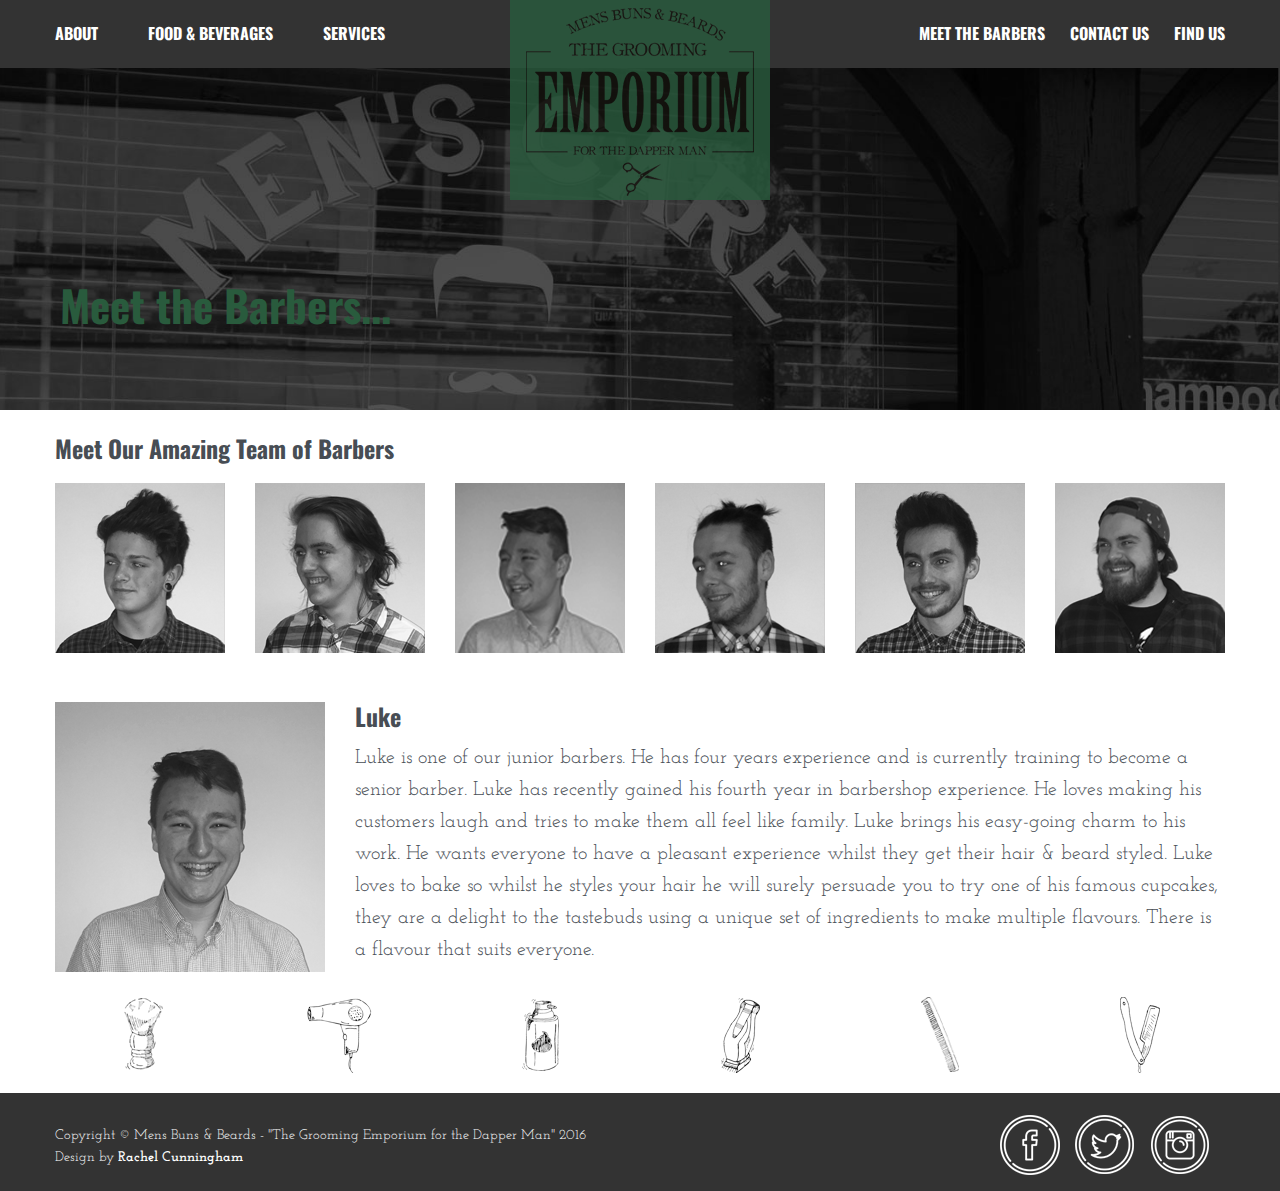
<file: barbersluke.html>
<!doctype html>
<html class="no-js" lang="en">
  <head>
    <meta charset="utf-8" />
    <meta http-equiv="x-ua-compatible" content="ie=edge">
    <meta name="viewport" content="width=device-width, initial-scale=1.0" />
    <title>LUKEBARBERS/MENS BUNS & BEARDS - "A GROOMING EMPORIUM FOR THE DAPPER MAN"</title>
    <link rel="stylesheet" href="css/foundation.min.css" />
    <link rel="stylesheet" href="css/style.css" />
    <link href='https://fonts.googleapis.com/css?family=Josefin+Slab' rel='stylesheet' type='text/css'>
    <link href='https://fonts.googleapis.com/css?family=Oswald' rel='stylesheet' type='text/css'>
  </head>
  <body>

<div class="header-block">
  <div class="row">
      
        <div class="large-5 medium-4 small-12 columns">
            <ul class="navigation-left">
                <li><a href="about.html">ABOUT</a></li>
                <li><a href="food.html">FOOD & BEVERAGES</a></li>
                <li><a href="services.html">SERVICES</a></li>
            </ul>
        </div><!-- End Div Navigation Left -->
      
         <div class="large-2 large-centered medium-4 small-2 columns" id="logo-block">
            <div id="green-block">
                <a href="index.html"><img src="img/mbbweblogo.png" alt="mens buns and beards logo"></a>
            </div>
        </div><!-- End Div Green Block-->
      
         <div class="large-5 medium-4 small-12 columns">
            <ul class="navigation-right">
                <li><a href="find.html">FIND US</a></li>
                <li><a href="contact.html">CONTACT US</a></li>
                <li><a href="barbersjames.html">MEET THE BARBERS</a></li>
            </ul>
        </div><!-- End Div Navigation Block -->
      
    </div><!-- End Div Row-->
</div><!--End Div Header Block -->
      
      
<div id="banner">
      <div class="row">
            <div id="overlay-text">
                <h2>Meet the Barbers...</h2>
            </div><!-- End Div Overlay-Text-->
      </div><!-- End Div Row-->
    <img class="header" src="img/barbers.png">
</div><!-- End Div Banner -->
    
    
<div class="row about-section">
        <div id="meetbarbers">
            <h3><b>Meet Our Amazing Team of Barbers</b></h3>
        </div><!-- End Div Meetbarbers -->
        
        <div class="large-2 medium-4 small-6 columns">
            <div id="barbersimage">
                <a href="barbersjames.html">
                    <img class="hover" src="img/jamesside.png" alt="side view image of james the barber">
                </a>
            </div><!-- End Div barbersimage-->
        </div><!-- End Div -->
        
         <div class="large-2 medium-4 small-6 columns">
            <div id="barbersimage">
                <a href="barbersscott.html">
                    <img class="hover" src="img/scottside.png" alt="side view image of scott the barber">
                </a>
            </div><!-- End Div barbersimage-->
         </div><!-- End Div -->
        
         <div class="large-2 medium-4 small-6 columns">
            <div id="barbersimage">
                <a href="barbersluke.html">
                    <img class="hover" src="img/lukeside.png" alt="side view image of luke the barber">
                </a>
            </div><!-- End Div barbersimage -->
         </div><!-- End Div -->
        
         <div class="large-2 medium-4 small-6 columns">
            <div id="barbersimage">
                <a href="barberscallum.html">
                    <img class="hover" src="img/callumside.png" alt="side view of callum the barber">
                </a>
            </div><!-- End Div barbersimage -->
         </div><!-- End Div -->
        
         <div class="large-2 medium-4 small-6 columns">
            <div id="barbersimage">
                <a href="barbersethan.html">
                    <img class="hover" src="img/ethanside.png" alt="side view of ethan the barber">
                </a>
            </div><!-- End Div barbersimage -->
         </div><!-- End Div -->
        
         <div class="large-2 medium-4 small-6 columns">
            <div id="barbersimage">
                <a href="barbersgarry.html">
                    <img class="hover" src="img/garryside.png" alt="side view of garry the barber">
                </a>
            </div><!-- End Div barbersimage -->
         </div><!-- End Div -->
        
        <div class="large-3 medium-4 small-12 columns">
            <div id="barberprofile">
                    <img src="img/lukeprofile.png" alt="front view of luke the barber">
            </div><!-- End Div Barbersprofile -->
        </div><!-- End Div -->
        
        
        <div class="large-9 medium-8 small-12 columns">
            <div id="barberprofiletext">
                <h3><b>Luke</b></h3>
            <p>Luke is one of our junior barbers. He has four years experience and is currently training to become a senior barber. Luke has recently gained his fourth year in barbershop experience. He loves making his customers laugh and tries to make them all feel like family. Luke brings his easy-going charm to his work. He wants everyone to have a pleasant experience whilst they get their hair & beard styled. Luke loves to bake so whilst he styles your hair he will surely persuade you to try one of his famous cupcakes, they are a delight to the tastebuds using a unique set of ingredients to make multiple flavours. There is a flavour that suits everyone.</p>
            </div><!-- End Div barbersprofiletext-->
        </div><!-- End Div -->
    
</div><!-- End Div Row About section-->
      
      
      
<div class="row about-section">
        <div class="large-8 large-centered medium-12 small-12 columns">
            
        </div><!-- End Div -->
        
        <div class="large-2 medium-4 small-4 columns">
            <div id="sketches">
                <img src="img/dusterbrush.png" alt="Duster Brush Sketch">
            </div><!-- End Div Sketches-->
        </div><!-- End Div -->
        
        <div class="large-2 medium-4 small-4 columns">
           <div id="sketches">
                <img src="img/hairdryer.png" alt="Hairdryer sketch">
           </div><!-- End Div Sketches -->
        </div><!-- End Div -->
        
        <div class="large-2 medium-4 small-4 columns">
           <div id="sketches">
                <img src="img/shavingfoam.png" alt="Shaving foam can sketch">
           </div><!-- End Div Sketches-->
        </div><!-- End Div -->
        
        <div class="large-2 medium-4 small-4 columns">
           <div id="sketches">
                <img src="img/shaver.png" alt="electric shaver sketch">
           </div><!-- End Div Sketches-->
        </div><!-- End Div -->
        
        <div class="large-2 medium-4 small-4 columns">
           <div id="sketches">
                <img src="img/combsketch.png" alt="comb sketch">
           </div><!-- End Div SKetches-->
        </div><!-- End Div -->
        
        <div class="large-2 medium-4 small-4 columns">
           <div id="sketches">
                <img src="img/razorblade.png" alt="razorblade sketch">
           </div><!-- End Div Sketches -->
        </div><!-- End Div -->
    
        
</div><!-- End Div Row About-Section -->
    
    
<section id="footer">
    <div class="row">  
        <div class="large-6  medium-6 small-6 columns"> 
            <p class="text-left">
                Copyright &copy; Mens Buns & Beards - "The Grooming Emporium for                     the Dapper Man" 2016 <br /> Design by 
            <a href="mailto:rachel.cunningham99@yahoo.com">Rachel                                     Cunningham</a></p>
        </div><!-- End Div -->
        
        
    <div class="large-6  medium-6 small-6 columns">
            <p class="text-right"> 
               <a href="http://visitbelfast.com/" target="_blank">
                <img src="img/instagram1.png" name="instagram" alt="instagram logo">
                </a> 
            </p>

           
            <p class="text-right"> 
                <a href="http://www.belfasttelegraph.co.uk/" target="_blank">
                <img src="img/twitter.png" name="twitter" alt="twitter logo"> 
                </a>
            </p>
        
            
             <p class="text-right"> 
               <a href="http://www.belfastcity.gov.uk/" target="_blank">
                <img src="img/facebook.png" name="facebook" alt="facebook logo"> 
                </a>
             </p>
    </div><!-- End Div -->


    </div><!-- End Div Row -->
    
    
</section><!--Section End Footer-->
   
    <script src="js/vendor/jquery.min.js"></script>
    <script src="js/vendor/what-input.min.js"></script>
    <script src="js/foundation.min.js"></script>
    <script src="js/app.js"></script>
  </body>
</html>
</file>
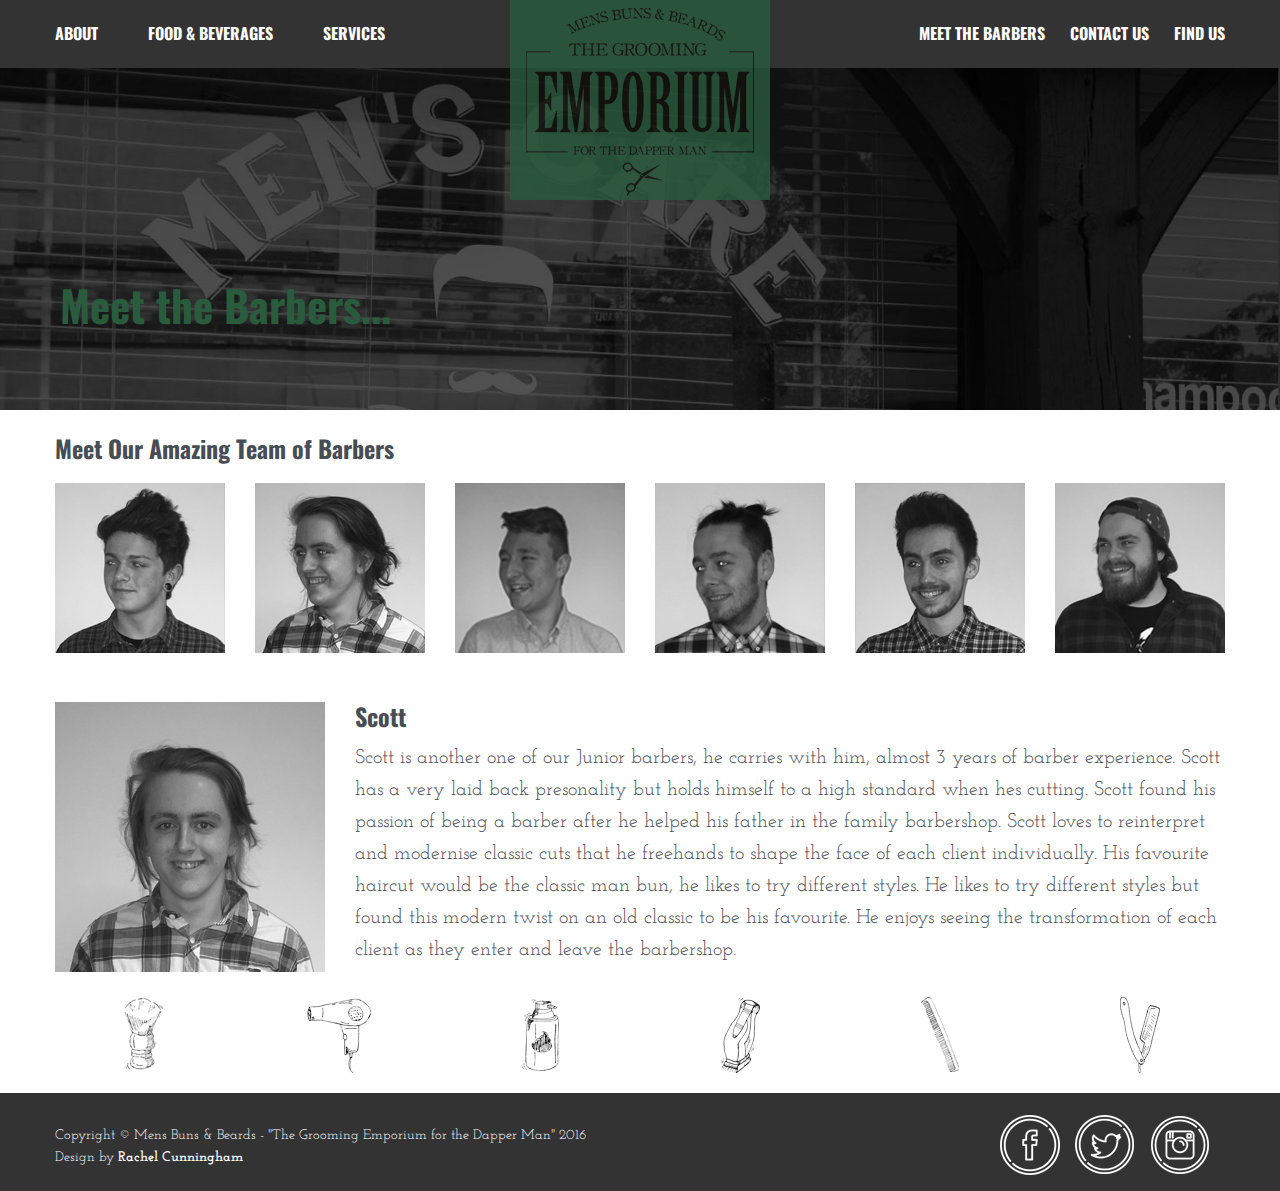
<file: barbersscott.html>
<!doctype html>
<html class="no-js" lang="en">
  <head>
    <meta charset="utf-8" />
    <meta http-equiv="x-ua-compatible" content="ie=edge">
    <meta name="viewport" content="width=device-width, initial-scale=1.0" />
    <title>JAMESBARBER/MENS BUNS & BEARDS - "A GROOMING EMPORIUM FOR THE DAPPER MAN"</title>
    <link rel="stylesheet" href="css/foundation.min.css" />
    <link rel="stylesheet" href="css/style.css" />
    <link href='https://fonts.googleapis.com/css?family=Josefin+Slab' rel='stylesheet' type='text/css'>
    <link href='https://fonts.googleapis.com/css?family=Oswald' rel='stylesheet' type='text/css'>
  </head>
  <body>

<div class="header-block">
  <div class="row">
      
        <div class="large-5 medium-4 small-12 columns">
            <ul class="navigation-left">
                <li><a href="about.html">ABOUT</a></li>
                <li><a href="food.html">FOOD & BEVERAGES</a></li>
                <li><a href="services.html">SERVICES</a></li>
            </ul>
        </div><!-- End Div Navigation Left -->
      
         <div class="large-2 large-centered medium-4 small-2 columns" id="logo-block">
            <div id="green-block">
                <a href="index.html"><img src="img/mbbweblogo.png" alt="mens buns and beards logo"></a>
            </div>
        </div><!-- End Div Green Block-->
      
         <div class="large-5 medium-4 small-12 columns">
            <ul class="navigation-right">
                <li><a href="find.html">FIND US</a></li>
                <li><a href="contact.html">CONTACT US</a></li>
                <li><a href="barbersjames.html">MEET THE BARBERS</a></li>
            </ul>
        </div><!-- End Div Navigation Block -->
      
    </div><!-- End Div Row-->
</div><!--End Div Header Block -->
   
   
<div id="banner">
      <div class="row">
            <div id="overlay-text">
                <h2>Meet the Barbers...</h2>
            </div><!-- End Div Overlay-Text -->
      </div><!-- End Div Row-->
                <img class="header" src="img/barbers.png">
</div><!-- End Div Banner -->
    
    
<div class="row about-section">
        <div id="meetbarbers">
            <h3><b>Meet Our Amazing Team of Barbers</b></h3>
        </div><!-- End Div Meetbarbers -->
        
        <div class="large-2 medium-4 small-6 columns">
            <div id="barbersimage">
                <a href="barbersjames.html">
                    <img class="hover" src="img/jamesside.png" alt="side view image of james the barber">
                </a>
            </div><!-- End Div barbersimage-->
        </div><!-- End Div -->
        
         <div class="large-2 medium-4 small-6 columns">
            <div id="barbersimage">
                <a href="barbersscott.html">
                    <img class="hover" src="img/scottside.png" alt="side view image of scott the barber">
                </a>
            </div><!-- End Div barbersimage-->
         </div><!-- End Div -->
        
         <div class="large-2 medium-4 small-6 columns">
            <div id="barbersimage">
                <a href="barbersluke.html">
                    <img class="hover" src="img/lukeside.png" alt="side view image of luke the barber">
                </a>
            </div><!-- End Div barbersimage -->
         </div><!-- End Div -->
        
         <div class="large-2 medium-4 small-6 columns">
            <div id="barbersimage">
                <a href="barberscallum.html">
                    <img class="hover" src="img/callumside.png" alt="side view of callum the barber">
                </a>
            </div><!-- End Div barbersimage -->
         </div><!-- End Div -->
        
         <div class="large-2 medium-4 small-6 columns">
            <div id="barbersimage">
                <a href="barbersethan.html">
                    <img class="hover" src="img/ethanside.png" alt="side view of ethan the barber">
                </a>
            </div><!-- End Div barbersimage -->
         </div><!-- End Div -->
        
         <div class="large-2 medium-4 small-6 columns">
            <div id="barbersimage">
                <a href="barbersgarry.html">
                    <img class="hover" src="img/garryside.png" alt="side view of garry the barber">
                </a>
            </div><!-- End Div barbersimage -->
         </div><!-- End Div -->
        
        <div class="large-3 medium-4 small-12 columns">
            <div id="barberprofile">
                <img src="img/scottprofile.png" alt="front view of scott the barber">
            </div><!-- End Div Barbersprofile -->
        </div><!-- End Div -->
        
        <div class="large-9 medium-8 small-12 columns">
            <div id="barberprofiletext">
                <h3><b>Scott</b></h3>
                    <p>Scott is another one of our Junior barbers, he carries with him, almost 3 years of barber experience. Scott has a very laid back presonality but holds himself to a high standard when hes cutting. Scott found his passion of being a barber after he helped his father in the family barbershop. Scott loves to reinterpret and modernise classic cuts that he freehands to shape the face of each client individually. His favourite haircut would be the classic man bun, he likes to try different styles. He likes to try different styles but found this modern twist on an old classic to be his favourite. He enjoys seeing the transformation of each client as they enter and leave the barbershop.</p>
            </div><!-- End Div Barbersprofiletext -->
        </div><!-- End Div -->
        
</div><!-- End Div Row About-Section -->
      
      
      
<div class="row about-section">
        <div class="large-8 large-centered medium-12 small-12 columns">
            
        </div><!-- End Div -->
        
        <div class="large-2 medium-4 small-4 columns">
            <div id="sketches">
                <img src="img/dusterbrush.png" alt="Duster Brush Sketch">
            </div><!-- End Div Sketches-->
        </div><!-- End Div -->
        
        <div class="large-2 medium-4 small-4 columns">
           <div id="sketches">
                <img src="img/hairdryer.png" alt="Hairdryer sketch">
           </div><!-- End Div Sketches -->
        </div><!-- End Div -->
        
        <div class="large-2 medium-4 small-4 columns">
           <div id="sketches">
                <img src="img/shavingfoam.png" alt="Shaving foam can sketch">
           </div><!-- End Div Sketches-->
        </div><!-- End Div -->
        
        <div class="large-2 medium-4 small-4 columns">
           <div id="sketches">
                <img src="img/shaver.png" alt="electric shaver sketch">
           </div><!-- End Div Sketches-->
        </div><!-- End Div -->
        
        <div class="large-2 medium-4 small-4 columns">
           <div id="sketches">
                <img src="img/combsketch.png" alt="comb sketch">
           </div><!-- End Div SKetches-->
        </div><!-- End Div -->
        
        <div class="large-2 medium-4 small-4 columns">
           <div id="sketches">
                <img src="img/razorblade.png" alt="razorblade sketch">
           </div><!-- End Div Sketches -->
        </div><!-- End Div -->
        
</div><!-- End Div Row About-Section -->
    
    
<section id="footer">
    <div class="row">  
        <div class="large-6  medium-6 small-6 columns"> 
            <p class="text-left">
                Copyright &copy; Mens Buns & Beards - "The Grooming Emporium for                     the Dapper Man" 2016 <br /> Design by 
            <a href="mailto:rachel.cunningham99@yahoo.com">Rachel                                     Cunningham</a></p>
        </div><!-- End Div -->
        
        
    <div class="large-6  medium-6 small-6 columns">
            <p class="text-right"> 
               <a href="http://visitbelfast.com/" target="_blank">
                <img src="img/instagram1.png" name="instagram" alt="instagram logo">
                </a> 
            </p>

           
            <p class="text-right"> 
                <a href="http://www.belfasttelegraph.co.uk/" target="_blank">
                <img src="img/twitter.png" name="twitter" alt="twitter logo"> 
                </a>
            </p>
        
            
             <p class="text-right"> 
               <a href="http://www.belfastcity.gov.uk/" target="_blank">
                <img src="img/facebook.png" name="facebook" alt="facebook logo"> 
                </a>
             </p>
    </div><!-- End Div -->


    </div><!-- End Div Row -->
    
    
</section><!--Section End Footer-->
   
   
    <script src="js/vendor/jquery.min.js"></script>
    <script src="js/vendor/what-input.min.js"></script>
    <script src="js/foundation.min.js"></script>
    <script src="js/app.js"></script>
  </body>
</html>
</file>
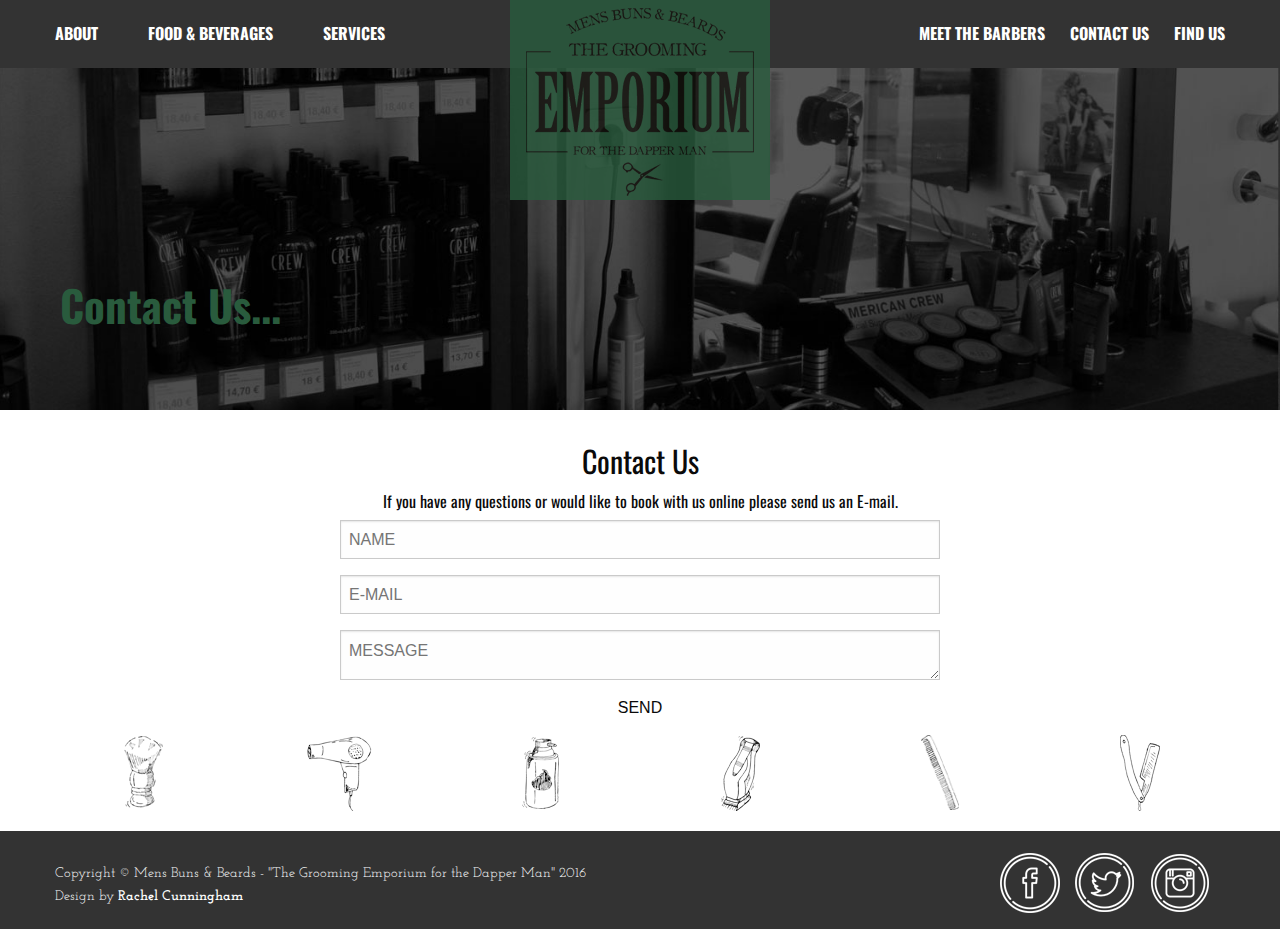
<file: contact.html>
<!doctype html>
<html class="no-js" lang="en">
  <head>
    <meta charset="utf-8" />
    <meta http-equiv="x-ua-compatible" content="ie=edge">
    <meta name="viewport" content="width=device-width, initial-scale=1.0" />
    <title>CONTACT/MENS BUNS & BEARDS - "A GROOMING EMPORIUM FOR THE DAPPER MAN"</title>
    <link rel="stylesheet" href="css/foundation.min.css" />
    <link rel="stylesheet" href="css/style.css" />
    <link href='https://fonts.googleapis.com/css?family=Josefin+Slab' rel='stylesheet' type='text/css'>
    <link href='https://fonts.googleapis.com/css?family=Oswald' rel='stylesheet' type='text/css'>
  </head>
  <body>

<div class="header-block">
  <div class="row">
      
        <div class="large-5 medium-4 small-12 columns">
            <ul class="navigation-left">
                <li><a href="about.html">ABOUT</a></li>
                <li><a href="food.html">FOOD & BEVERAGES</a></li>
                <li><a href="services.html">SERVICES</a></li>
            </ul>
        </div><!-- End Div Navigation Left -->
      
         <div class="large-2 large-centered medium-4 small-2 columns" id="logo-block">
            <div id="green-block">
                <a href="index.html"><img src="img/mbbweblogo.png" alt="mens buns and beards logo"></a>
            </div>
        </div><!-- End Div Green Block-->
      
         <div class="large-5 medium-4 small-12 columns">
            <ul class="navigation-right">
                <li><a href="find.html">FIND US</a></li>
                <li><a href="contact.html">CONTACT US</a></li>
                <li><a href="barbersjames.html">MEET THE BARBERS</a></li>
            </ul>
        </div><!-- End Div Navigation Block -->
      
    </div><!-- End Div Row-->
</div><!--End Div Header Block -->

<div id="banner">
      <div class="row">
            <div id="overlay-text">
                <h2>Contact Us...</h2>
            </div><!-- End Div Overlay-text-->
      </div><!-- End Div Row -->
                <img class="header" src="img/contact.png" alt="range of electric razors">
</div><!-- End Div Banner -->
      
<div class="row">
        <div class="contact-title">
            <h5>Contact Us</h5>
        </div><!-- End Div Contact-Title -->
          
          
        <div class="large-6 large-centered medium-6 medium-centered small-10 small-centered coloumns" id="contact-form">
          <h6>If you have any questions or would like to book with us online please send us an E-mail.</h6>
                <form name="htmlform" method="post" action="rachel.cunningham99@yahoo.com">
                        <input type="text" name="first_name" placeholder="NAME" required>
                        <input type="email" name="email" placeholder="E-MAIL" required>
                        <textarea name="comments" placeholder="MESSAGE" required></textarea>
                        <button name="send" type="sumbit" class="submit">SEND</button>
                </form>
          </div><!-- End Div Contact-Form -->

</div><!-- End Div Row-->
      
      
    
<div class="row about-section">
        <div class="large-8 large-centered medium-12 small-12 columns">
            
        </div><!-- End Div -->
        
       <div class="large-2 medium-4 small-4 columns">
            <div id="sketches">
                <img src="img/dusterbrush.png" alt="Duster Brush Sketch">
            </div><!-- End Div Sketches-->
        </div><!-- End Div -->
        
        <div class="large-2 medium-4 small-4 columns">
           <div id="sketches">
                <img src="img/hairdryer.png" alt="Hairdryer sketch">
           </div><!-- End Div Sketches -->
        </div><!-- End Div -->
        
        <div class="large-2 medium-4 small-4 columns">
           <div id="sketches">
                <img src="img/shavingfoam.png" alt="Shaving foam can sketch">
           </div><!-- End Div Sketches-->
        </div><!-- End Div -->
        
        <div class="large-2 medium-4 small-4 columns">
           <div id="sketches">
                <img src="img/shaver.png" alt="electric shaver sketch">
           </div><!-- End Div Sketches-->
        </div><!-- End Div -->
        
        <div class="large-2 medium-4 small-4 columns">
           <div id="sketches">
                <img src="img/combsketch.png" alt="comb sketch">
           </div><!-- End Div SKetches-->
        </div><!-- End Div -->
        
        <div class="large-2 medium-4 small-4 columns">
           <div id="sketches">
                <img src="img/razorblade.png" alt="razorblade sketch">
           </div><!-- End Div Sketches -->
        </div><!-- End Div -->
    
        
</div><!-- End Div Row About-Section -->
    
    
<section id="footer">
    <div class="row">  
        <div class="large-6  medium-6 small-6 columns"> 
            <p class="text-left">
                Copyright &copy; Mens Buns & Beards - "The Grooming Emporium for the Dapper Man" 2016 <br /> Design by 
            <a href="mailto:rachel.cunningham99@yahoo.com">Rachel                                     Cunningham</a></p>
        </div><!-- End Div -->
        
        
    <div class="large-6  medium-6 small-6 columns">
            <p class="text-right"> 
               <a href="http://visitbelfast.com/" target="_blank">
                <img src="img/instagram1.png" name="instagram" alt="instagram logo">
                </a> 
            </p>

           
            <p class="text-right"> 
                <a href="http://www.belfasttelegraph.co.uk/" target="_blank">
                <img src="img/twitter.png" name="twitter" alt="twitter logo"> 
                </a>
            </p>
        
            
             <p class="text-right"> 
               <a href="http://www.belfastcity.gov.uk/" target="_blank">
                <img src="img/facebook.png" name="facebook" alt="facebook logo"> 
                </a>
             </p>
    </div><!-- End Div -->


    </div><!-- End Div Row -->
    
    
</section><!--Section End Footer-->

    <script src="js/vendor/jquery.min.js"></script>
    <script src="js/vendor/what-input.min.js"></script>
    <script src="js/foundation.min.js"></script>
    <script src="js/app.js"></script>
  </body>
</html>
</file>
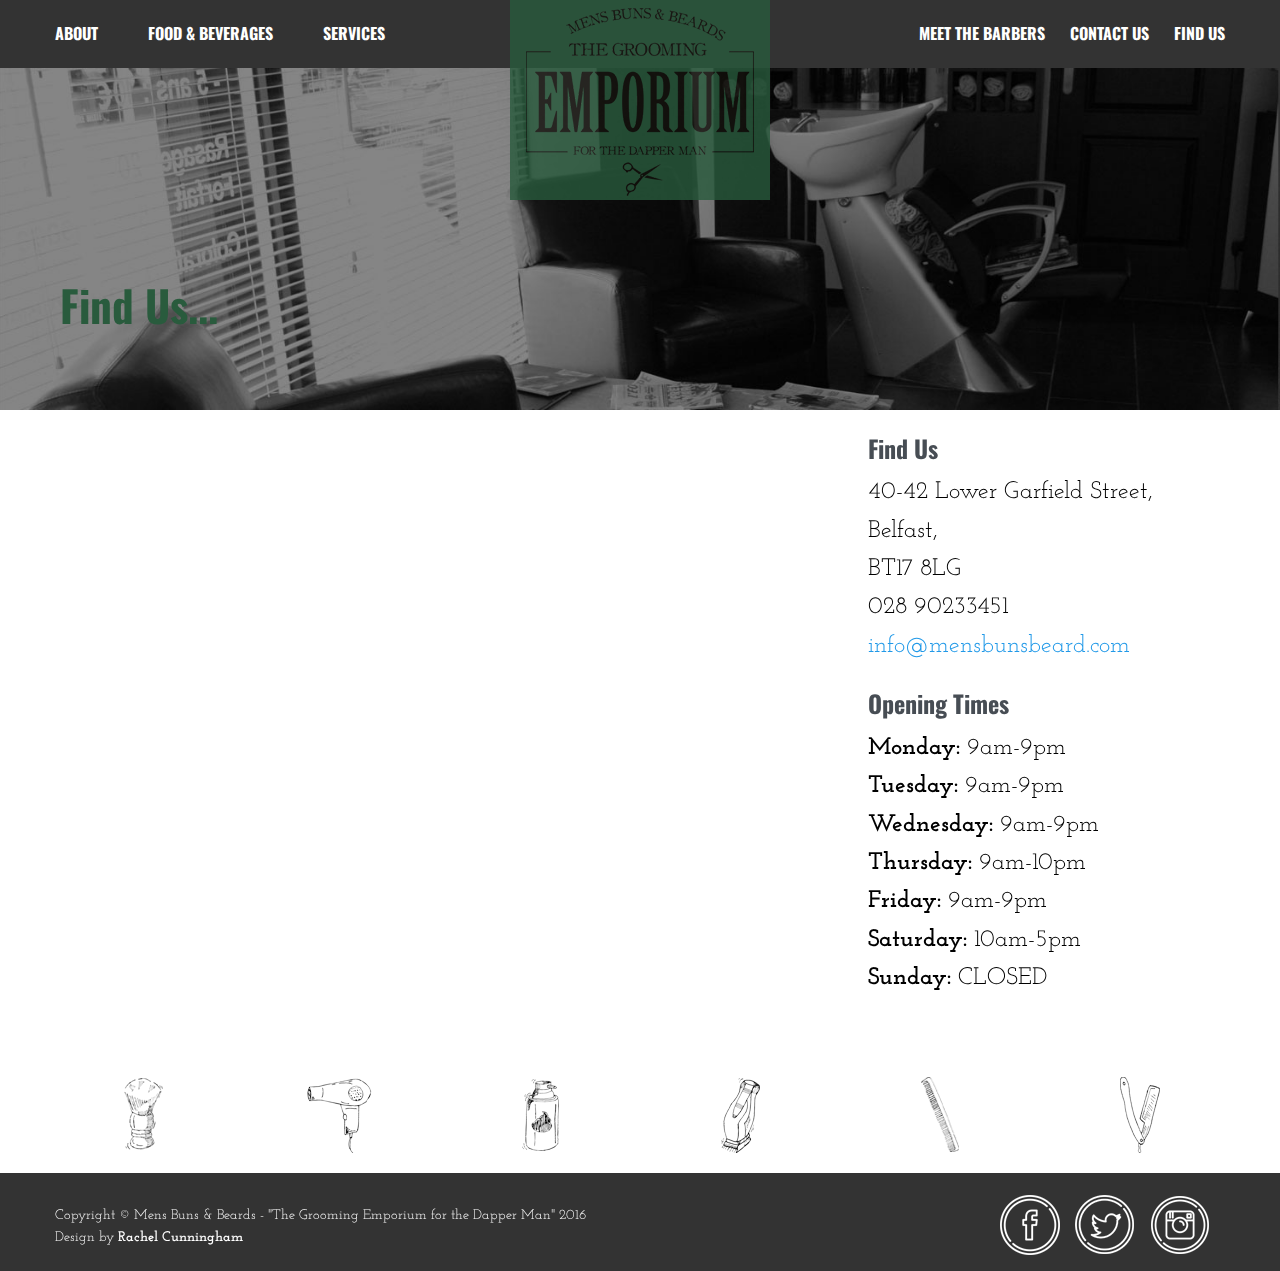
<file: find.html>
<!doctype html>
<html class="no-js" lang="en">
  <head>
    <meta charset="utf-8" />
    <meta http-equiv="x-ua-compatible" content="ie=edge">
    <meta name="viewport" content="width=device-width, initial-scale=1.0" />
    <title>FIND/MENS BUNS & BEARDS - "A GROOMING EMPORIUM FOR THE DAPPER MAN"</title>
    <link rel="stylesheet" href="css/foundation.min.css" />
    <link rel="stylesheet" href="css/style.css" />
    <link href='https://fonts.googleapis.com/css?family=Josefin+Slab' rel='stylesheet' type='text/css'>
    <link href='https://fonts.googleapis.com/css?family=Oswald' rel='stylesheet' type='text/css'>
  </head>
  <body>

<div class="header-block">
  <div class="row">
      
        <div class="large-5 medium-4 small-12 columns">
            <ul class="navigation-left">
                <li><a href="about.html">ABOUT</a></li>
                <li><a href="food.html">FOOD & BEVERAGES</a></li>
                <li><a href="services.html">SERVICES</a></li>
            </ul>
        </div><!-- End Div Navigation Left -->
      
         <div class="large-2 large-centered medium-4 small-2 columns" id="logo-block">
            <div id="green-block">
                <a href="index.html"><img src="img/mbbweblogo.png" alt="mens buns and beards logo"></a>
            </div>
        </div><!-- End Div Green Block-->
      
         <div class="large-5 medium-4 small-12 columns">
            <ul class="navigation-right">
                <li><a href="find.html">FIND US</a></li>
                <li><a href="contact.html">CONTACT US</a></li>
                <li><a href="barbersjames.html">MEET THE BARBERS</a></li>
            </ul>
        </div><!-- End Div Navigation Block -->
      
    </div><!-- End Div Row-->
</div><!--End Div Header Block -->
      
<div id="banner">
      <div class="row">
            <div id="overlay-text">
                <h2>Find Us...</h2>
            </div><!-- End Div Overlay-text -->
      </div><!-- End Div Row-->
                <img class="header" src="img/find.png" alt="sink and shampoo image">
</div><!-- End Div Banner -->
    
    
<div class="google maps">
        <div class="large-8 medium-12 small-12 columns">
            <div id="map">
            <iframe src="https://www.google.com/maps/embed?pb=!1m14!1m8!1m3!1d4622.288997950163!2d-5.930028!3d54.601447!3m2!1i1024!2i768!4f13.1!3m3!1m2!1s0x48610856ce1bb5ef%3A0x516b2d0d84ae8255!2s40+Lower+Garfield+St%2C+Belfast+BT1%2C+UK!5e0!3m2!1sen!2suk!4v1463141653604" width="700" height="600" frameborder="0" style="border:0" allowfullscreen></iframe>
            </div><!-- End Div Map -->
        </div><!-- End Div -->
        
         <div class="large-4 medium-12 small-12 columns">
            <h4><b>Find Us</b></h4>
                <p> 40-42 Lower Garfield Street,
        <br/>
             Belfast,
        <br/> 
             BT17 8LG
        <br/>
             028 90233451
        <br/>
             <a href="contact.html">info@mensbunsbeard.com</a>
                </p>
             
    <div id="opening-times">
             <h4><b>Opening Times</b></h4>
             
        <p> <b>Monday:</b> 9am-9pm 
        <br/>
            <b>Tuesday:</b> 9am-9pm 
        <br/>
            <b>Wednesday:</b> 9am-9pm 
        <br/>
            <b>Thursday:</b> 9am-10pm 
        <br/>
            <b>Friday:</b> 9am-9pm 
        <br/>
            <b>Saturday:</b> 10am-5pm 
        <br/>
            <b>Sunday:</b> CLOSED
        </p>
            
    </div><!-- End Div Opening-times -->
             
        </div><!-- End Div -->
        
</div><!-- End Div Google Maps-->
      
<div class="row about-section">
        <div class="large-8 large-centered medium-12 small-12 columns"> 
        </div><!-- End Div -->
</div><!-- End Div Row-->
      
      <div class="row about-section">
        <div class="large-8 large-centered medium-12 small-12 columns"> 
        </div><!-- End Div -->
        
        <div class="large-2 medium-4 small-4 columns">
           <div id="sketches">
            <img src="img/dusterbrush.png">
            </div><!-- End Div Sketches -->
        </div><!-- End Div -->
        
         <div class="large-2 medium-4 small-4 columns">
           <div id="sketches">
            <img src="img/hairdryer.png">
            </div><!-- End Div Sketches -->
        </div><!-- End Div -->
        
         <div class="large-2 medium-4 small-4 columns">
           <div id="sketches">
            <img src="img/shavingfoam.png">
            </div><!-- End Div Sketches -->
        </div><!-- End Div -->
        
         <div class="large-2 medium-4 small-4 columns">
           <div id="sketches">
            <img src="img/shaver.png">
            </div><!-- End Div Sketches -->
        </div><!-- End Div -->
        
         <div class="large-2 medium-4 small-4 columns">
           <div id="sketches">
            <img src="img/combsketch.png">
            </div><!-- End Div Sketches -->
        </div><!-- End Div -->
        
         <div class="large-2 medium-4 small-4 columns">
           <div id="sketches">
            <img src="img/razorblade.png">
            </div><!-- End Div Sketches -->
        </div><!-- End Div -->
    
        
      </div><!-- End Div Row About-section -->
    
    
<section id="footer">
    <div class="row">  
        <div class="large-6  medium-6 small-6 columns"> 
            <p class="text-left">
                Copyright &copy; Mens Buns & Beards - "The Grooming Emporium for                     the Dapper Man" 2016 <br /> Design by 
            <a href="mailto:rachel.cunningham99@yahoo.com">Rachel                                     Cunningham</a></p>
        </div><!-- End Div -->
        
        
    <div class="large-6  medium-6 small-6 columns">
            <p class="text-right"> 
               <a href="http://visitbelfast.com/" target="_blank">
                <img src="img/instagram1.png" name="instagram" alt="instagram logo">
                </a> 
            </p>

           
            <p class="text-right"> 
                <a href="http://www.belfasttelegraph.co.uk/" target="_blank">
                <img src="img/twitter.png" name="twitter" alt="twitter logo"> 
                </a>
            </p>
        
            
             <p class="text-right"> 
               <a href="http://www.belfastcity.gov.uk/" target="_blank">
                <img src="img/facebook.png" name="facebook" alt="facebook logo"> 
                </a>
             </p>
    </div><!-- End Div -->


    </div><!-- End Div Row -->
    
    
</section><!--Section End Footer-->

    <script src="js/vendor/jquery.min.js"></script>
    <script src="js/vendor/what-input.min.js"></script>
    <script src="js/foundation.min.js"></script>
    <script src="js/app.js"></script>
  </body>
</html>
</file>
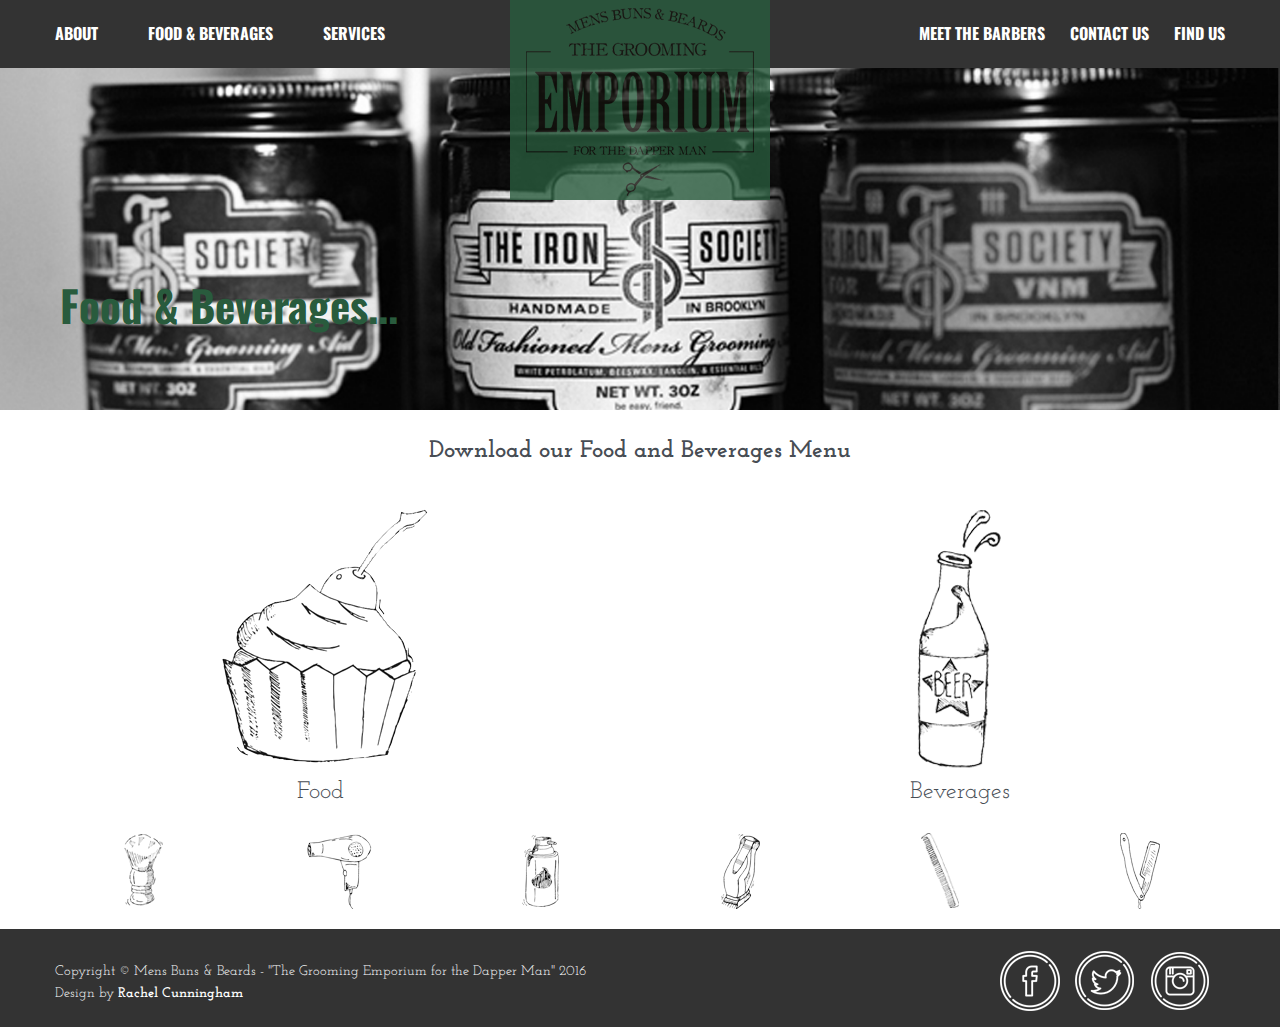
<file: food.html>
<!doctype html>
<html class="no-js" lang="en">
  <head>
    <meta charset="utf-8" />
    <meta http-equiv="x-ua-compatible" content="ie=edge">
    <meta name="viewport" content="width=device-width, initial-scale=1.0" />
    <title>FOOD/MENS BUNS & BEARDS - "A GROOMING EMPORIUM FOR THE DAPPER MAN"           </title>
    <link rel="stylesheet" href="css/foundation.min.css" />
    <link rel="stylesheet" href="css/style.css" />
    <link href='https://fonts.googleapis.com/css?family=Josefin+Slab' rel='stylesheet' type='text/css'>
    <link href='https://fonts.googleapis.com/css?family=Oswald' rel='stylesheet' type='text/css'>
  </head>
  <body>

<div class="header-block">
  <div class="row">
      
        <div class="large-5 medium-4 small-12 columns">
            <ul class="navigation-left">
                <li><a href="about.html">ABOUT</a></li>
                <li><a href="food.html">FOOD & BEVERAGES</a></li>
                <li><a href="services.html">SERVICES</a></li>
            </ul>
        </div><!-- End Div Navigation Left -->
      
         <div class="large-2 large-centered medium-4 small-2 columns" id="logo-block">
            <div id="green-block">
                <a href="index.html"><img src="img/mbbweblogo.png" alt="mens buns and beards logo"></a>
            </div>
        </div><!-- End Div Green Block-->
      
         <div class="large-5 medium-4 small-12 columns">
            <ul class="navigation-right">
                <li><a href="find.html">FIND US</a></li>
                <li><a href="contact.html">CONTACT US</a></li>
                <li><a href="barbersjames.html">MEET THE BARBERS</a></li>
            </ul>
        </div><!-- End Div Navigation Block -->
      
    </div><!-- End Div Row-->
</div><!--End Div Header Block -->
<div id="banner">
      <div class="row">
            <div id="overlay-text">
                <h2>Food & Beverages...</h2>
            </div><!-- End Div Overlay-Text -->
      </div><!-- End Div Row-->
                <img class="header" src="img/food.png" alt="3x the iron, hairgel pots">
</div><!-- End Div Banner -->
      
<div class="view">
          <p><b>Download our Food and Beverages Menu</b></p>
      <div class="large-6 medium-12 small-12 columns text-center">
          <a href="files/foodmenu.pdf">
            <img id="bunandbeer"src="img/bunsketch.png" alt="sketch of a bun"> 
                <h1>Food</h1>
          </a>
      </div><!-- End Div -->
          
      <div class="large-6 medium-12 small-12 columns text-center">
          <a href="files/drinksmenu.pdf">
            <img id="bunandbeer"src="img/beerbottle.png" alt="sketch of a beer bottle">  
                <h1>Beverages</h1>
          </a>
      </div><!-- End Div -->
</div><!-- End Div View-->
      
<div class="row about-section">
        <div class="large-8 large-centered medium-12 small-12 columns">
            
        </div><!-- End Div -->
        
        <div class="large-2 medium-4 small-4 columns">
            <div id="sketches">
                <img src="img/dusterbrush.png" alt="Duster Brush Sketch">
            </div><!-- End Div Sketches-->
        </div><!-- End Div -->
        
        <div class="large-2 medium-4 small-4 columns">
           <div id="sketches">
                <img src="img/hairdryer.png" alt="Hairdryer sketch">
           </div><!-- End Div Sketches -->
        </div><!-- End Div -->
        
        <div class="large-2 medium-4 small-4 columns">
           <div id="sketches">
                <img src="img/shavingfoam.png" alt="Shaving foam can sketch">
           </div><!-- End Div Sketches-->
        </div><!-- End Div -->
        
        <div class="large-2 medium-4 small-4 columns">
           <div id="sketches">
                <img src="img/shaver.png" alt="electric shaver sketch">
           </div><!-- End Div Sketches-->
        </div><!-- End Div -->
        
        <div class="large-2 medium-4 small-4 columns">
           <div id="sketches">
                <img src="img/combsketch.png" alt="comb sketch">
           </div><!-- End Div SKetches-->
        </div><!-- End Div -->
        
        <div class="large-2 medium-4 small-4 columns">
           <div id="sketches">
                <img src="img/razorblade.png" alt="razorblade sketch">
           </div><!-- End Div Sketches -->
        </div><!-- End Div -->
    
        
</div><!-- End Div Row About-Section -->
    
    
<section id="footer">
    <div class="row">  
        <div class="large-6  medium-6 small-6 columns"> 
            <p class="text-left">
                Copyright &copy; Mens Buns & Beards - "The Grooming Emporium for                     the Dapper Man" 2016 <br /> Design by 
            <a href="mailto:rachel.cunningham99@yahoo.com">Rachel                                     Cunningham</a></p>
        </div><!-- End Div -->
        
        
    <div class="large-6  medium-6 small-6 columns">
            <p class="text-right"> 
               <a href="http://visitbelfast.com/" target="_blank">
                <img src="img/instagram1.png" name="instagram" alt="instagram logo">
                </a> 
            </p>

           
            <p class="text-right"> 
                <a href="http://www.belfasttelegraph.co.uk/" target="_blank">
                <img src="img/twitter.png" name="twitter" alt="twitter logo"> 
                </a>
            </p>
        
            
             <p class="text-right"> 
               <a href="http://www.belfastcity.gov.uk/" target="_blank">
                <img src="img/facebook.png" name="facebook" alt="facebook logo"> 
                </a>
             </p>
    </div><!-- End Div -->


    </div><!-- End Div Row -->
    
    
</section><!--Section End Footer-->
   
   
    <script src="js/vendor/jquery.min.js"></script>
    <script src="js/vendor/what-input.min.js"></script>
    <script src="js/foundation.min.js"></script>
    <script src="js/app.js"></script>
  </body>
</html>
</file>
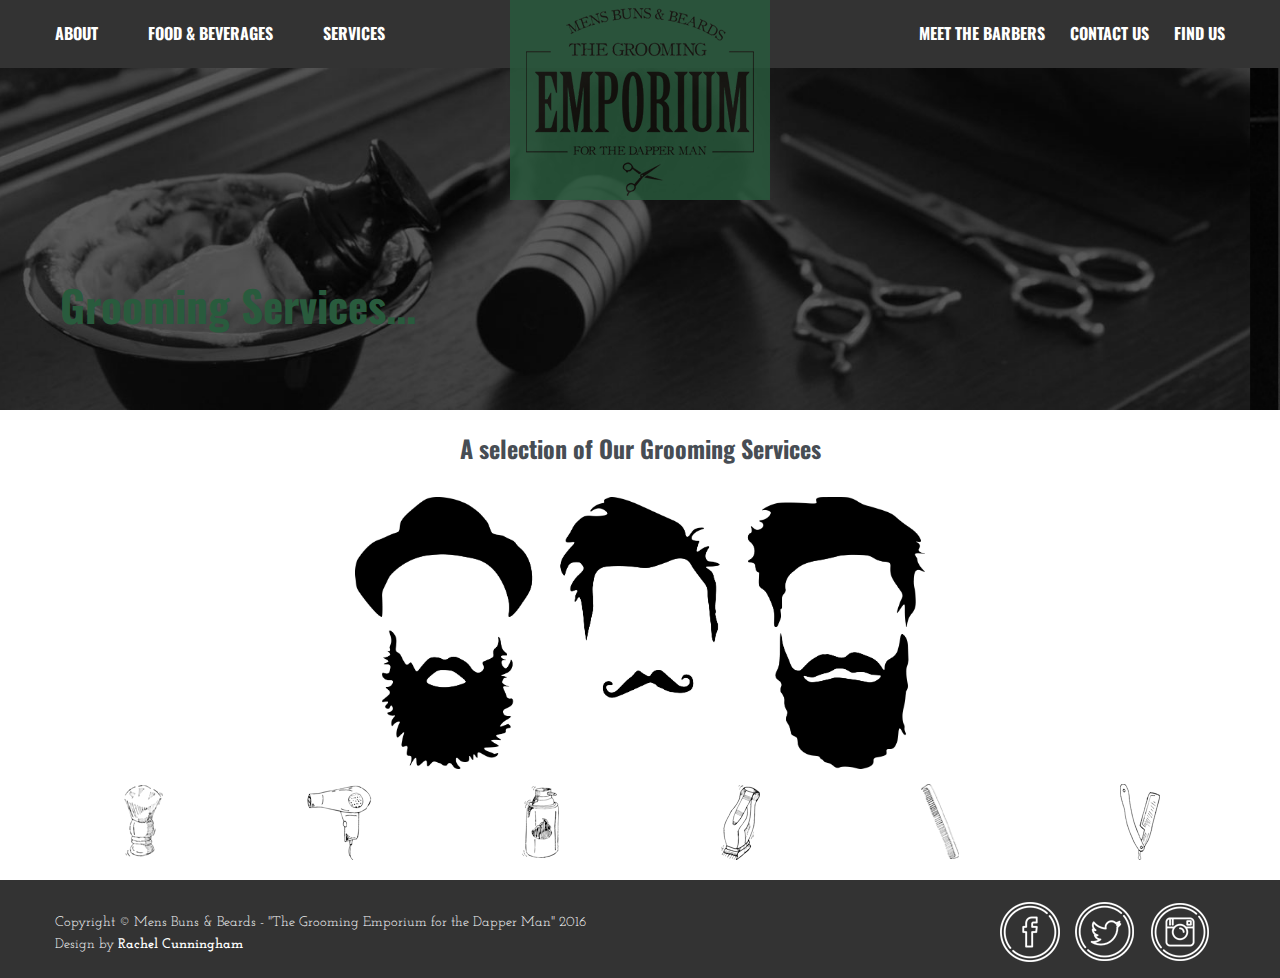
<file: services.html>
<!doctype html>
<html class="no-js" lang="en">
  <head>
    <meta charset="utf-8" />
    <meta http-equiv="x-ua-compatible" content="ie=edge">
    <meta name="viewport" content="width=device-width, initial-scale=1.0" />
    <title>SERVICES/MENS BUNS & BEARDS - "A GROOMING EMPORIUM FOR THE DAPPER MAN"</title>
    <link rel="stylesheet" href="css/foundation.min.css" />
    <link rel="stylesheet" href="css/style.css" />
    <link href='https://fonts.googleapis.com/css?family=Josefin+Slab' rel='stylesheet' type='text/css'>
    <link href='https://fonts.googleapis.com/css?family=Oswald' rel='stylesheet' type='text/css'>
  </head>
  <body>

<div class="header-block">
  <div class="row">
      
        <div class="large-5 medium-4 small-12 columns">
            <ul class="navigation-left">
                <li><a href="about.html">ABOUT</a></li>
                <li><a href="food.html">FOOD & BEVERAGES</a></li>
                <li><a href="services.html">SERVICES</a></li>
            </ul>
        </div><!-- End Div Navigation Left -->
      
         <div class="large-2 large-centered medium-4 small-2 columns" id="logo-block">
            <div id="green-block">
                <a href="index.html"><img src="img/mbbweblogo.png" alt="mens buns and beards logo"></a>
            </div>
        </div><!-- End Div Green Block-->
      
         <div class="large-5 medium-4 small-12 columns">
            <ul class="navigation-right">
                <li><a href="find.html">FIND US</a></li>
                <li><a href="contact.html">CONTACT US</a></li>
                <li><a href="barbersjames.html">MEET THE BARBERS</a></li>
            </ul>
        </div><!-- End Div Navigation Block -->
      
    </div><!-- End Div Row-->
</div><!--End Div Header Block -->
      
      
<div id="banner">
      <div class="row">
        <div id="overlay-text">
           <h2>Grooming Services...</h2>
        </div><!-- End Div Overlay-Text-->
      </div><!-- End Div Row -->
            <img class="header" src="img/services.png">
</div><!-- End Div Banner -->
    
    
    
<div class="row">
        <div class="large-6 large-centered medium-12 small-12 columns text-center">
            <h3><b>A selection of Our Grooming Services</b></h3>
                                <br />
            <a href="files/mbbmenu.pdf">
                    <img  src="img/beards.png" alt="3x bearded men silhouette">
            </a>
        </div><!-- End Div -->
</div><!-- End Div Row -->
      
      
      
<div class="row about-section">
        <div class="large-8 large-centered medium-12 small-12 columns">
            
        </div><!-- End Div -->
        
        <div class="large-2 medium-4 small-4 columns">
            <div id="sketches">
                <img src="img/dusterbrush.png" alt="Duster Brush Sketch">
            </div><!-- End Div Sketches-->
        </div><!-- End Div -->
        
        <div class="large-2 medium-4 small-4 columns">
           <div id="sketches">
                <img src="img/hairdryer.png" alt="Hairdryer sketch">
           </div><!-- End Div Sketches -->
        </div><!-- End Div -->
        
        <div class="large-2 medium-4 small-4 columns">
           <div id="sketches">
                <img src="img/shavingfoam.png" alt="Shaving foam can sketch">
           </div><!-- End Div Sketches-->
        </div><!-- End Div -->
        
        <div class="large-2 medium-4 small-4 columns">
           <div id="sketches">
                <img src="img/shaver.png" alt="electric shaver sketch">
           </div><!-- End Div Sketches-->
        </div><!-- End Div -->
        
        <div class="large-2 medium-4 small-4 columns">
           <div id="sketches">
                <img src="img/combsketch.png" alt="comb sketch">
           </div><!-- End Div SKetches-->
        </div><!-- End Div -->
        
        <div class="large-2 medium-4 small-4 columns">
           <div id="sketches">
                <img src="img/razorblade.png" alt="razorblade sketch">
           </div><!-- End Div Sketches -->
        </div><!-- End Div -->
    
        
</div><!-- End Div Row About-Section -->
    
    
<section id="footer">
    <div class="row">  
        <div class="large-6  medium-6 small-6 columns"> 
            <p class="text-left">
                Copyright &copy; Mens Buns & Beards - "The Grooming Emporium for                     the Dapper Man" 2016 <br /> Design by 
            <a href="mailto:rachel.cunningham99@yahoo.com">Rachel                                     Cunningham</a></p>
        </div><!-- End Div -->
        
        
    <div class="large-6  medium-6 small-6 columns">
            <p class="text-right"> 
               <a href="http://visitbelfast.com/" target="_blank">
                <img src="img/instagram1.png" name="instagram" alt="instagram logo">
                </a> 
            </p>

           
            <p class="text-right"> 
                <a href="http://www.belfasttelegraph.co.uk/" target="_blank">
                <img src="img/twitter.png" name="twitter" alt="twitter logo"> 
                </a>
            </p>
        
            
             <p class="text-right"> 
               <a href="http://www.belfastcity.gov.uk/" target="_blank">
                <img src="img/facebook.png" name="facebook" alt="facebook logo"> 
                </a>
             </p>
    </div><!-- End Div -->


    </div><!-- End Div Row -->
    
    
</section><!--Section End Footer-->

    <script src="js/vendor/jquery.min.js"></script>
    <script src="js/vendor/what-input.min.js"></script>
    <script src="js/foundation.min.js"></script>
    <script src="js/app.js"></script>
  </body>
</html>
</file>
<file: css/style.css>
/*
* NRC imedia - Stylesheet

Student Name: Mark kelso;
*/


/* Table of contents
––––––––––––––––––––––––––––––––––––––––––––––––––
- Body
- Headings
- Links
*/


/* Body
–––––––––––––––––––––––––––––––––––––––––––––––––– */


body{
    background: white;
}

.header-block{
    background:#333333;
    padding:10px;
}

.header{
    width:100%;
    height:400px;
}

#overlay-text{
    padding-top: 300px;
    position:absolute;
}

.navigation-left{
    list-style-type: none;
}

.navigation-left li{
    float:left;
    margin-right: 55px;
}

.navigation-left li a{
    color:#fff;
    font-size:16px;
    font-weight:bold;  
}

.navigation-left li:last-child{
    margin-right: 0px;   
}

.navigation-right{
    list-style-type: none;
}

.navigation-right li{
    float:right;
    margin-right: 55px;
}

.navigation-right li a{
    color:#fff;
    font-size:16px;
    font-weight: bold;
}

.navigation-right li:first-child{
    margin-right: 0px;   
}

#green-block{
    opacity:0.8;
    margin-top:-10px;
    margin-left: -45px;
    background:#295b3d;
    height:200px;
    width:260px;
    position:absolute;
}

#banner h2{
    font-size:43px;
    display:inline-block;
    color:#295b3d;
    margin:0;
    padding:7px 20px;
    font-weight: 700;
}

#linksimages{
    padding-top: 30px;
}

#links-text{
    padding-left:10px;
    padding-top: 140px;
    position:absolute;
}

#links-text h2{
    color:#fff;
    font-weight: 800;
    font-family: 'Oswald', sans-serif;
}

#homescreenimage{
    padding-top: 60px;
}
   
#sketches{
    padding-bottom: 20px;
}

#barbermenudown{
    padding-top: 30px;
}

#barbermenu{
    padding-bottom: 10px;
}

#barbersimage{
    padding-top: 10px;
    padding-bottom: 10px;
}

#meetbarbers{
    padding-left: 15px;
}

#barberprofile{
    padding-top: 39px;
}

#barberprofiletext{
    padding-top:15px;
}

#sketches{
    padding-top: 15px;  
}

#map{
    padding-top: 30px;
    padding-bottom: 15px;
}

.contact-title h5{
    text-align: center;
    padding-top: 30px;
    font-size: 30px;
    font-family: 'Oswald', sans-serif;
}


#contact-form form{
    text-align: center;
}

h1{ 
    font-family: 'Josefin Slab', serif;
    color: #474d54;
    font-size: 24px;
}

li{ 
    font-family: 'Oswald', sans-serif;
    color: #474d54;
    font-size: 24px;
    padding-bottom: 10px;

}

h2{
    font-family: 'Oswald', sans-serif;
    color: #474d54;
    font-size: 24px;
    margin-top: 22px;
}

h3{
    color: #474d54;
    font-size: 24px;
    margin-top:22px;
    align-content: center;
    font-family: 'Oswald', sans-serif;
}

h4{
    align-content: left;
    color:#474d54;
    font-size:24px;
    margin-top:22px;
    font-family: 'Oswald', sans-serif;
}

h6{
    font-family: 'Oswald', sans-serif;
    text-align: center;
}

img.hover:hover {
    -webkit-box-shadow: -1px 0px 17px 0px rgba(50, 50, 50, 0.75);
    -moz-box-shadow:    -1px 0px 17px 0px rgba(50, 50, 50, 0.75);
    box-shadow:         -1px 0px 17px 0px rgba(50, 50, 50, 0.75);
}

p{
    font-family: 'Josefin Slab', serif;
    color: black;
    font-size: 24px;
    align-content: center;
}

.view p{
    color:#474d54;
    align-content: center;
    text-align: center;
    padding-top: 20px;
    padding-bottom: 20px;
}

 #about-link{
    margin-top: 22px;
 }

#about-text{
    padding-top: 10px;
}

#about-image{
    padding-top: 20px;
}

.about-section h3{
    color:#474d54;
    text-align:left;

}

.about-section p{
    color:black;
    text-align:left;
    font-size: 20px
}

#about-block{
    background:#ccc;
}

#contact-block{
    background:#ccc;
}

#footer{
    width: 100%;
    background-color:#333333;
}

#footer .text-left{
    padding-top: 30px;
    color:#fff;
    font-size: 14px;
}

#footer .text-left a{
    color:#fff;
    font-weight: bold;
}

#footer .text-right{
    display: inline-block;
    float:right;
    padding-right: 15px;
    padding-top: 20px;
    Padding left: 20px;
}

.row p{
    color: #474d54;
}

/* about
–––––––––––––––––––––––––––––––––––––––––––––––––– */

#a-section {
    text-align: center;
    margin-top: 5px;
}

p{
    margin-top: 2px;
}

#a-section h2{
    font-size: 60px;
}

#a-section h3{
    font-size: 24px;
    
}

#a-section p1{
    text-align: left;
}

#b-section {
    text-align: center;
    margin-top: 5px;
}

#b-section p {
    text-align:left;
    padding-top: 80px;
}


.c-section p{
    text-align: center;

}

/* Mobile first queries */

/* Small only */
@media screen and (max-width: 39.9375em) {
    
iframe{
        width:100%;
}
    
#logo-block{
        text-align: center;
        margin-top: 20px;
        margin-bottom: 20px;
        height:200px;
        margin-left: 52px;
}
    
.navigation-left li{
        margin-left: 0px;
        margin-right:25px;
}
    
.navigation-right li{
        float:left;
        margin-left: 0px;
        margin-right:15px;
}
    
.navigation-right li:first-child{
        margin-right:15px;
}

.navigation-right li:last-child{
        margin-right:0px;
}
    
.header{
        height:100%;
}
    
#overlay-text{
    padding-top: 30px;
    position:absolute;
}



}/*/ End Small /*/

/* Medium and up */
@media screen and (min-width: 40em) {

    .navigation-left li{
        margin-left: 0px;
        margin-right: 50px;
    }
    
    .navigation-right li{
        margin-right: 25px;
    }
    
     iframe{
        width:100%;
    }
    
    .header{
        height:100%;
    }
    
    #overlay-text{
    padding-top: 250px;
    position:absolute;
    }

}

/* Medium only */
@media screen and (min-width: 40em) and (max-width: 63.9375em) {

.navigation-right li{
    float:right;
    margin-left: 55px;
    margin-right: 0px;
}

.navigation-right li a{
    color:#fff;
    font-size:16px;
    font-weight:bold;  
}

.navigation-right li:first-child{
    margin-left: 55px;   
}

iframe{
    width:100%;
}
    
#links-text{
    padding-top: 60px;
}
    
.header{
    height:100%;
}

#overlay-text{
    padding-top: 130px;
    position:absolute;
}
    
}}/*/ End Medium /*/

/* Large and up */
@media screen and (min-width: 64em) {
    #overlay-text{
    padding-top: 300px;
    position:absolute;
}
    
}

/* Larger than desktop */
@media (min-width: 1000px) and (max-width: 1300px) {
    
     #overlay-text{
        padding-top: 200px;
        position:absolute;
}
}

/* Large only */
@media screen and (min-width: 64em) and (max-width: 74.9375em) {}
</file>
